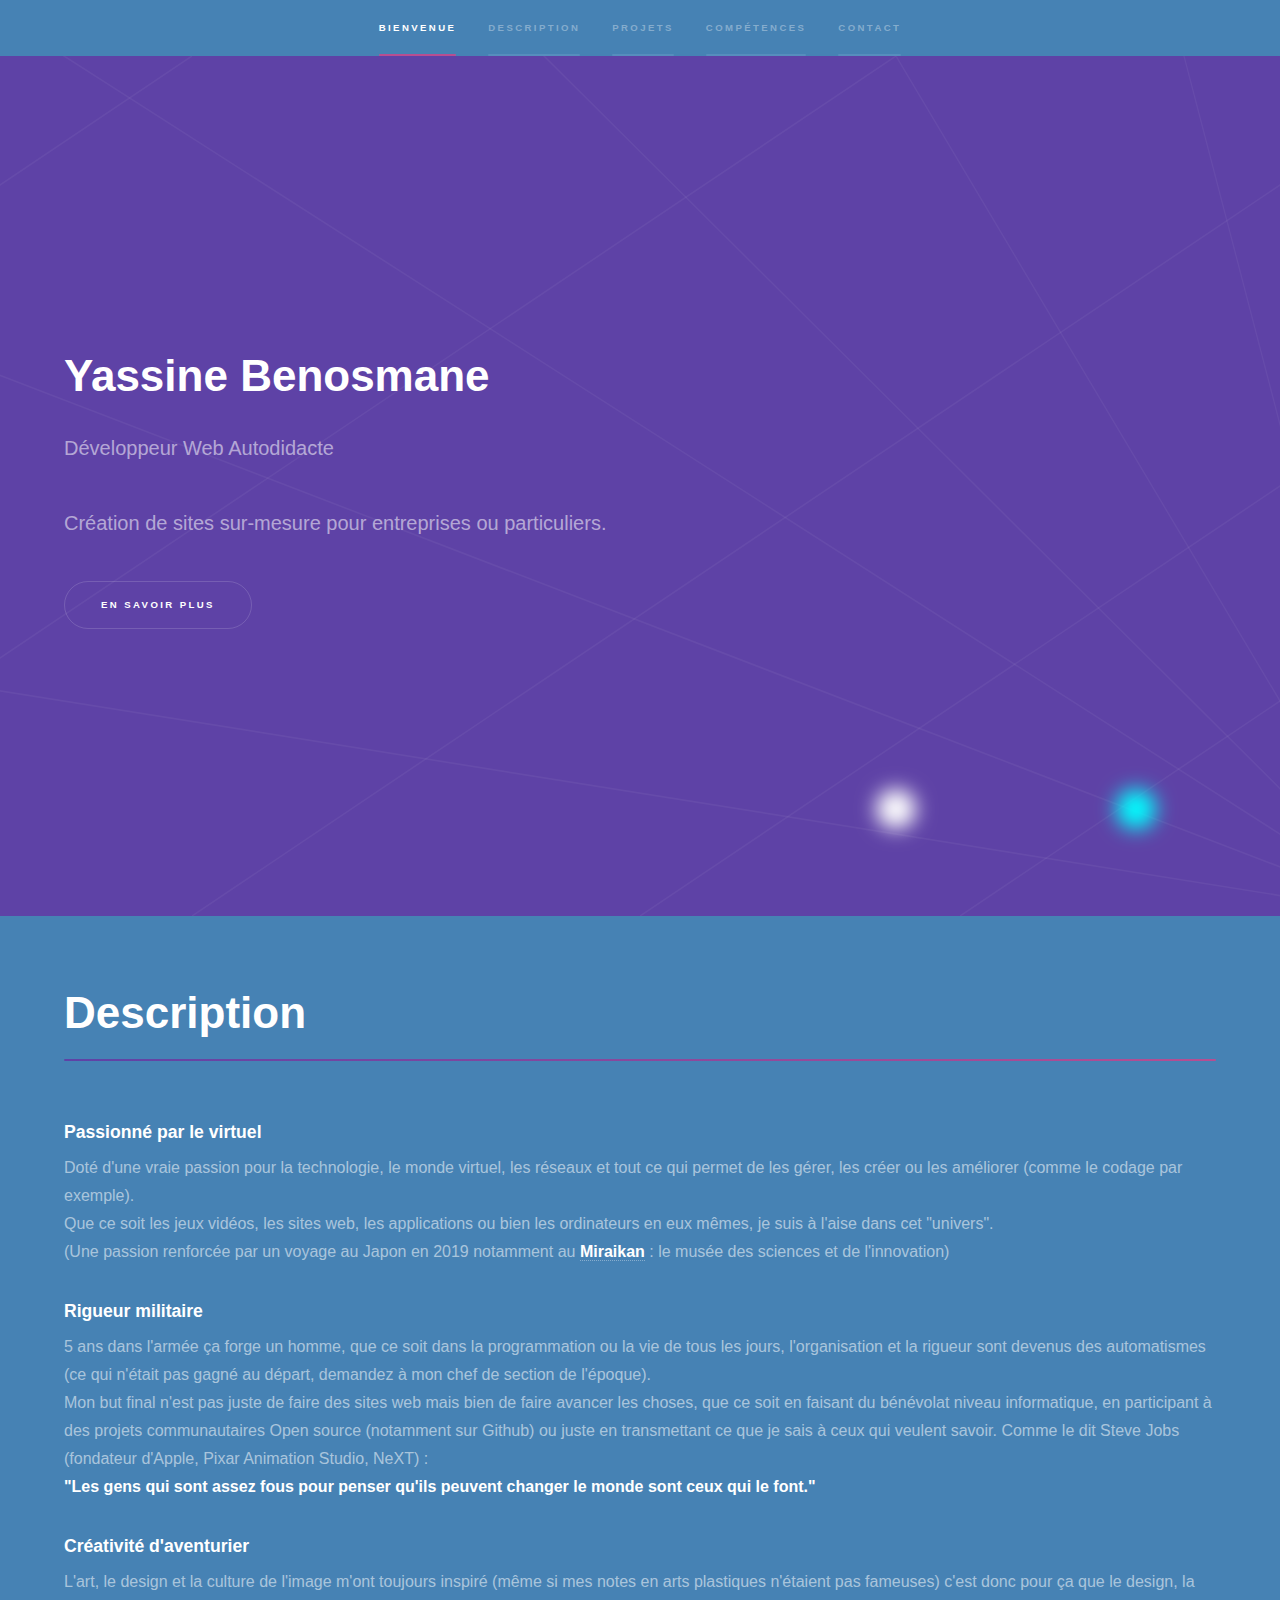
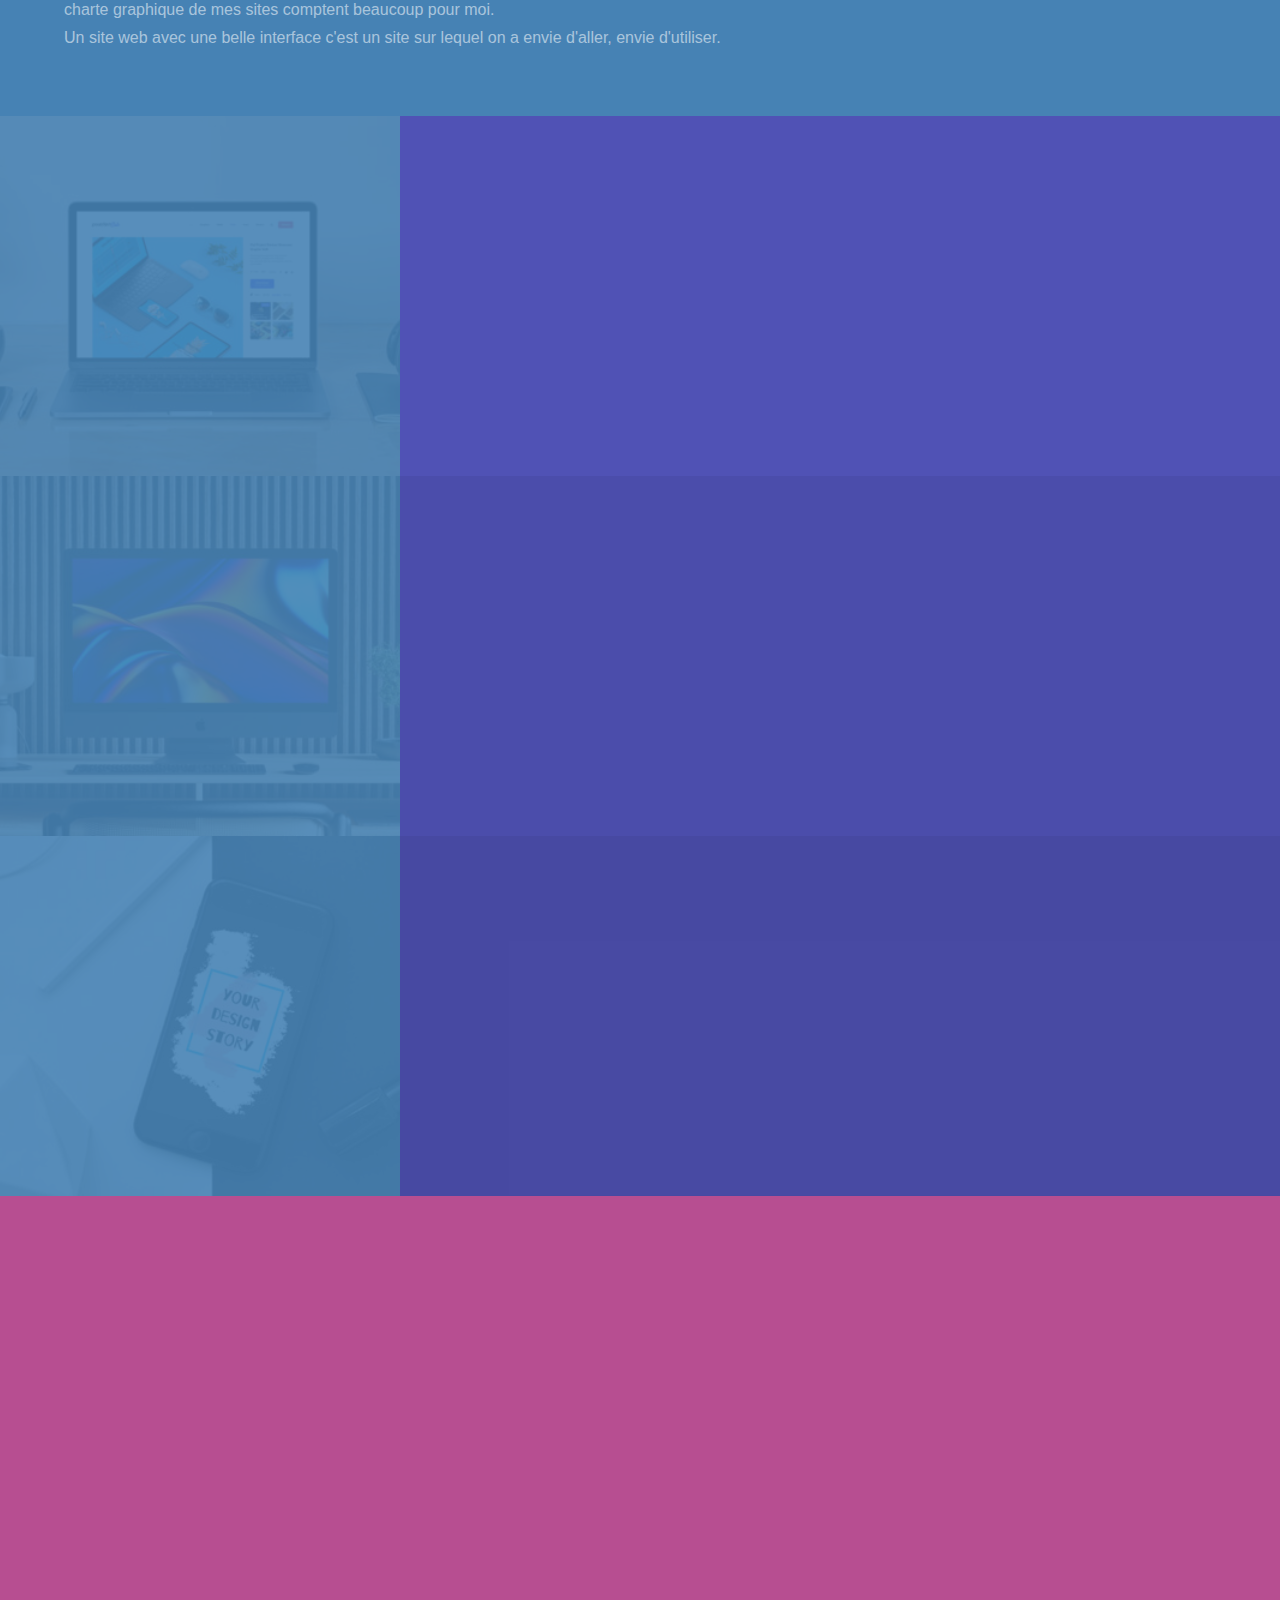
<file: index.html>
<!DOCTYPE HTML>

<html>
	<head>
		<title>Yassine Benosmane</title>
		<meta charset="utf-8" />
		<meta name="viewport" content="width=device-width, initial-scale=1, user-scalable=no" />
		<link rel="stylesheet" href="assets/css/main.css" />
		<noscript><link rel="stylesheet" href="assets/css/noscript.css" /></noscript>
	</head>
	<body class="is-preload">

		<!-- Sidebar -->
			<section id="sidebar">
				<div class="inner">
					<nav>
						<ul>
							<li><a href="#intro">Bienvenue</a></li>
							<li><a href="#one">Description</a></li>
							<li><a href="#two">Projets</a></li>
							<li><a href="#three">Compétences</a></li>
							<li><a href="#four">Contact</a></li>
						</ul>
					</nav>
				</div>
			</section>

		<!-- Wrapper -->
			<div id="wrapper">

				<!-- Intro -->
					<section id="intro" class="wrapper style1 fullscreen fade-up">
						<div class="inner">
								<!---- BLOB -->
							<div class="container">
								<div class="row text-center">
								<div class = "centered">
								<div class = "blob-1"></div>
								<div class = "blob-2"></div>
							</div>
								</div>
							</div>

							<h1>Yassine Benosmane</h1>
							<p>Développeur Web Autodidacte</p>
							<p>Création de sites sur-mesure pour entreprises ou particuliers.</p>
							<ul class="actions">
								<li><a href="#one" class="button scrolly">En savoir plus</a></li>
							</ul>
						</div>
					</section>

					<!-- One-->
					<section id="one" class="wrapper style5">
						<div class="inner">
							<h1 class="major">Description</h1>

							<h3>Passionné par le virtuel</h3>
							<p>Doté d'une vraie passion pour la technologie, le monde virtuel, les réseaux et tout ce qui permet de les gérer, les créer ou les améliorer (comme le codage par exemple).</br>
								Que ce soit les jeux vidéos, les sites web, les applications ou bien les ordinateurs en eux mêmes, je suis à l'aise dans cet "univers".</br>
								 (Une passion renforcée par un voyage au Japon en 2019 notamment au <strong><a href="https://www.miraikan.jst.go.jp/en/">Miraikan</a></strong> : le musée des sciences et de l'innovation)</p>
								<h3>Rigueur militaire</h3>
								<p> 5 ans dans l'armée ça forge un homme, que ce soit dans la programmation ou la vie de tous les jours, l'organisation et la rigueur sont devenus des automatismes 
									(ce qui n'était pas gagné au départ, demandez à mon chef de section de l'époque).</br>
									Mon but final n'est pas juste de faire des sites web mais bien de faire avancer les choses, que ce soit en faisant du bénévolat niveau informatique,
									en participant à des projets communautaires Open source (notamment sur Github) ou juste en transmettant ce que je sais à ceux qui veulent savoir. Comme le dit Steve Jobs (fondateur d'Apple, Pixar Animation Studio, NeXT) :<br/>
										<strong>"Les gens qui sont assez fous pour penser qu'ils peuvent changer le monde sont ceux qui le font."</strong></p>

									<h3>Créativité d'aventurier</h3>
							<p>L'art, le design et la culture de l'image m'ont toujours inspiré (même si mes notes en arts plastiques n'étaient pas fameuses)
								c'est donc pour ça que le design, la charte graphique de mes sites comptent beaucoup pour moi. </br>
								Un site web avec une belle interface c'est un site sur lequel on a envie d'aller, envie d'utiliser.
							
						</div>
					</section>


				<!-- Two -->
					<section id="two" class="wrapper style2 spotlights">
						<section>
							<a href="projets.html" target="_blank" class="image"><img src="images/test.jpg" alt="" data-position="center center" /></a>
							<div class="content">
								<div class="inner">
									<h2> Sites Web</h2>
									<p>Sites et projets web finis et hebergés en ligne (Github Pages/OVHcloud).</p>
									<ul class="actions">
										<li><a href="projets.html" target="_blank" class="button">Cliquez ici</a></li>
									</ul>
								</div>
							</div>
						</section>
						<section>
							<a href="projets.html" class="image"><img src="images/test3.jpg" alt="" data-position="top center" /></a>
							<div class="content">
								<div class="inner">
									<h2> Applications web</h2>
									<p>Sites web avec interactions dynamiques en JavaScript vanilla.</p>
									<ul class="actions">
										<li><a href="projets.html" class="button">Ou cliquez là</a></li>
									</ul>
								</div>
							</div>
						</section>
						<section>
							<a href="projets.html" class="image"><img src="images/test2.jpg" alt="" data-position="25% 25%" /></a>
							<div class="content">
								<div class="inner">
									<h2> Projets en cours</h2>
									<p>Projets et composants en cours de codage...</p>
									<ul class="actions">
										<li><a href="generic.html" class="button">Ou alors ici</a></li>
									</ul>
								</div>
							</div>
						</section>
					</section>

				<!-- Three -->
					<section id="three" class="wrapper style3 fade-up">
						<div class="inner">
							<h2>Compétences</h2>
							<p>Spécialisé dans le Front-end et l'interface utilisateur je m'occupe aussi un peu du back, de l'hebergement et de la mise en ligne de mes sites.</p>
							<div class="features">
								<section>
									<span class="icon solid major fa-code"></span>
									<h3>Programmation</h3>
									<p>Les technologies utilisées pour traduire les maquettes seront les dernières versions des langages web (ECMA6, JS, HTML5, CSS3) et disponibles sur tous les navigateurs web.</p>
								</section>
								<section>
									<span class="icon solid major fa-lock"></span>
									<h3>Sécurité HTTPS</h3>
									<p>Vos sites seront sécurisés en suivant les recommandations de l'ANSSI avec le protocole TLS, l'accès à votre serveur sera uniquement en HTTPS et vos bases de données seront privées.</p>
								</section>
								<section>
									<span class="icon solid major fa-cog"></span>
									<h3>Optimisation des temps de chargement</h3>
									<p>Analyse du trafic et des temps de chargement avec Gtmetrix. Installation de plugin de cache, réduction du poids des images au minimum, nettoyage automatique de la base de données...</p>
								</section>
								<section>
									<span class="icon solid major fa-desktop"></span>
									<h3>Ergonomie</h3>
									<p>Les sites webs sont "reponsive" c'est à dire avec une navigation compatible sur tous les supports (PC, Tablette, Smartphone) pour une audience maximale.</p>
								</section>
								<section>
									<span class="icon solid major fa-link"></span>
									<h3>Hebergement et mise en ligne</h3>
									<p>Réservation de votre nom de domaine et de l'hebergement en même temps en passant par un registrar spécialisé (OVHcloud, 1&1...) et mise en place de Google Analytics pour en suivre les statistiques détaillées.</p>
								</section>
								<section>
									<span class="icon major fa-gem"></span>
									<h3>Réferencement optimisé (SEO)</h3>
									<p>Mise en place de liens entrants sur des sites à fort trafic ou très bien référencés sur les mots-clés ciblés, création de de compte Google My Business et déclaration du site sur Google Search Engine.</p>
								</section>
							</div>
							<!-- <ul class="actions">
								<li><a href="generic.html" class="button">Learn more</a></li>
							</ul> -->
						</div>
					</section>

				<!-- Three -->
					<section id="four" class="wrapper style1 fade-up">
						<div class="inner">
							<h2>Restons en contact</h2>
							<p>Pour toute idée de projet ou question n'hésitez pas à m'envoyer un mail ou me contacter directement sur LinkedIn !</p>
							<div class="split style1">
								<section>
									<form method="post" action="mail.php">
										<div class="fields">
											<div class="field half">
												<label for="name">Nom</label>
												<input type="text" name="name" id="name" />
											</div>
											<div class="field half">
												<label for="email">Email</label>
												<input type="text" name="email" id="email" />
											</div>
											<div class="field">
												<label for="message">Message</label>
												<textarea name="message" id="message" rows="5"></textarea>
											</div>
										</div>
										<ul class="actions">
											<li><a href="" class="button submit">Envoyer</a></li>
										</ul>
									</form>
								</section>
								<section>
									<ul class="contact">
										<li>
											<h3>Adresse</h3>
											<span>16 allée de la vanoise<br />
											94400, Vitry-sur-seine<br />
											FR</span>
										</li>
										<li>
											<h3>Email</h3>
											<a href="#">contact@yassine-benosmane.fr</a>
										</li>
										<li>
											<h3>Telephone</h3>
											<span>07 83 25 41 61</span>
										</li>
										<li>
											<h3>Social</h3>
											<ul class="icons">
												<li><a href="https://twitter.com/Y_Benosmane" target="_blank" class="icon brands fa-twitter"><span class="label">Twitter</span></a></li>
												<li><a href="https://fr-fr.facebook.com/leplubau" target="_blank" class="icon brands fa-facebook-f"><span class="label">Facebook</span></a></li>
												<li><a href="https://github.com/Fizioh" target="_blank" class="icon brands fa-github"><span class="label">GitHub</span></a></li>
												<li><a href="https://www.instagram.com/enikichi" target="_blank" class="icon brands fa-instagram"><span class="label">Instagram</span></a></li>
												<li><a href="https://www.linkedin.com/in/benosmaneyassine" target="_blank" class="icon brands fa-linkedin-in"><span class="label">LinkedIn</span></a></li>
											</ul>
										</li>
									</ul>
								</section>
							</div>
						</div>
					</section>

			</div>

		<!-- Footer -->
			<footer id="footer" class="wrapper style1-alt">
				<div class="inner">
					<ul class="menu">
						<li>&copy; YB - Développeur web</li><li>2020</li>
					</ul>
				</div>
			</footer>

		<!-- Scripts -->
			<script src="assets/js/jquery.min.js"></script>
			<script src="assets/js/jquery.scrollex.min.js"></script>
			<script src="assets/js/jquery.scrolly.min.js"></script>
			<script src="assets/js/browser.min.js"></script>
			<script src="assets/js/breakpoints.min.js"></script>
			<script src="assets/js/util.js"></script>
			<script src="assets/js/main.js"></script>

	</body>
</html>
</file>
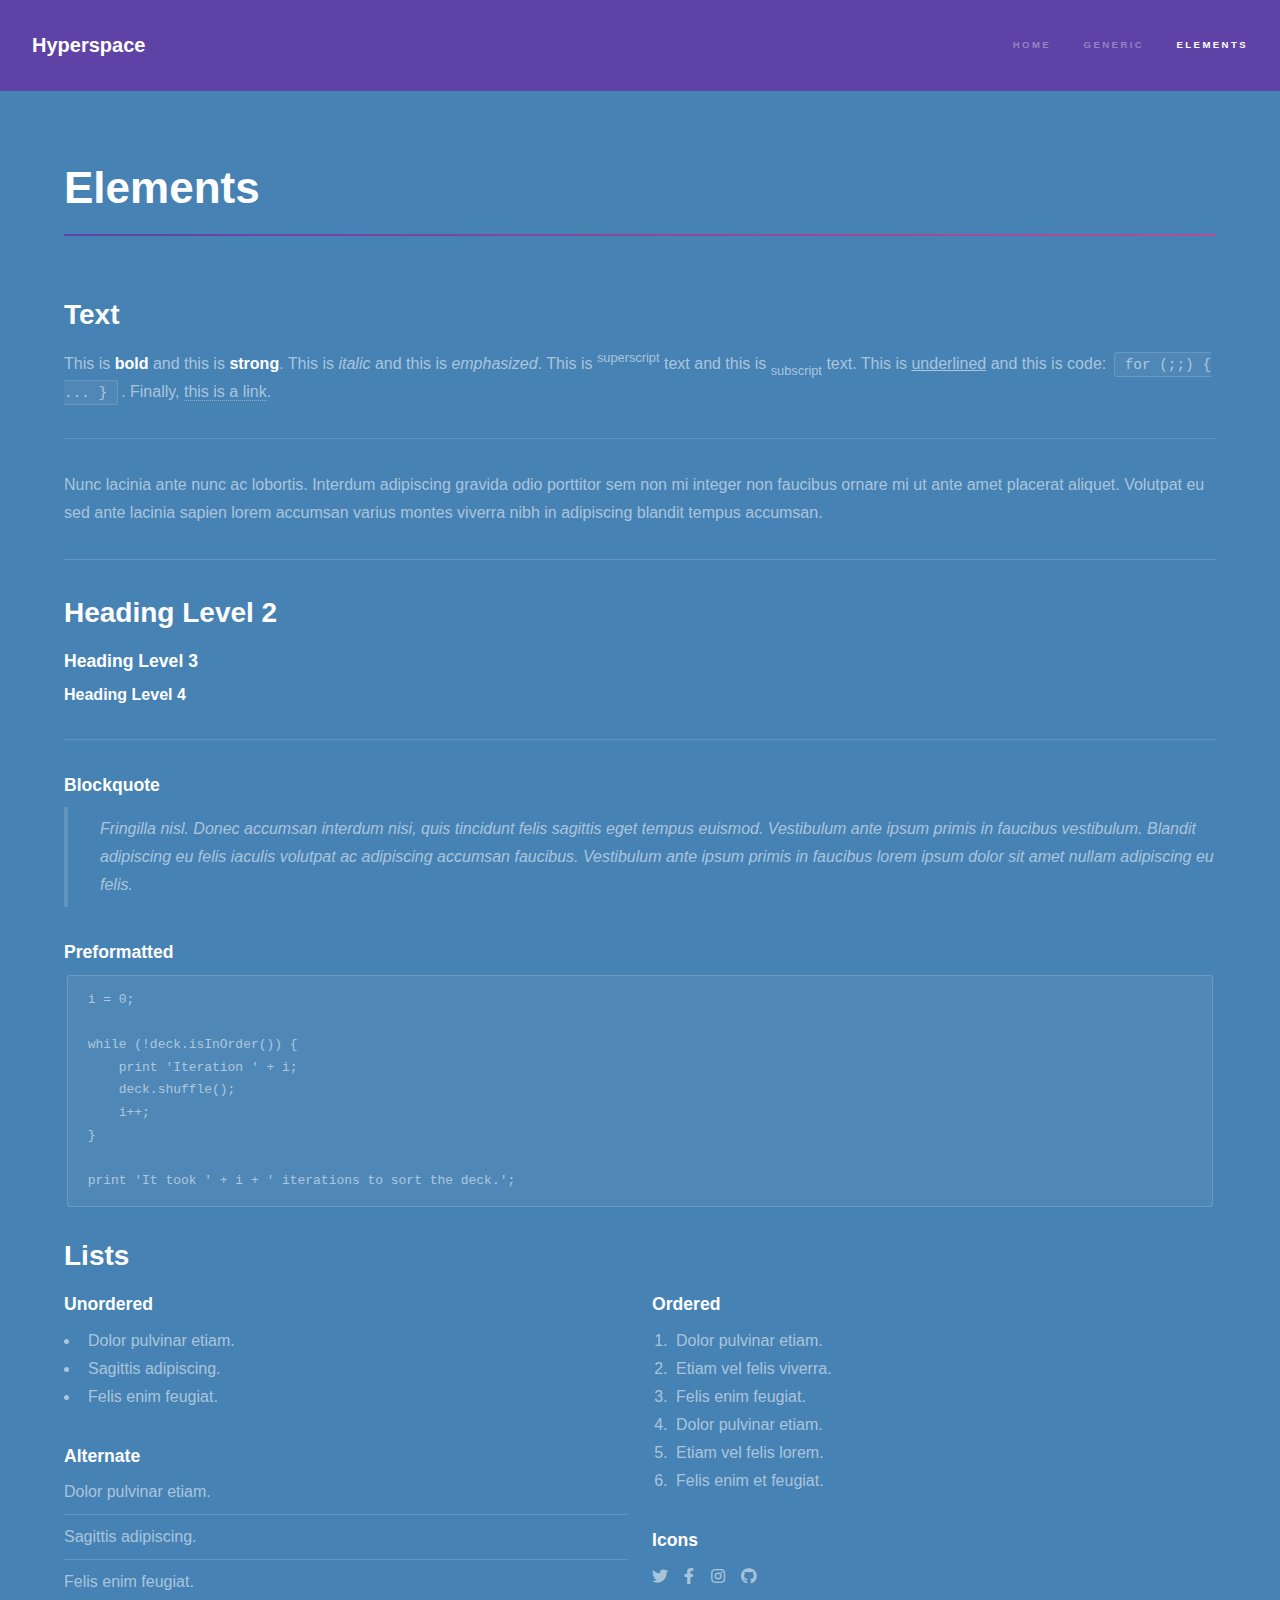
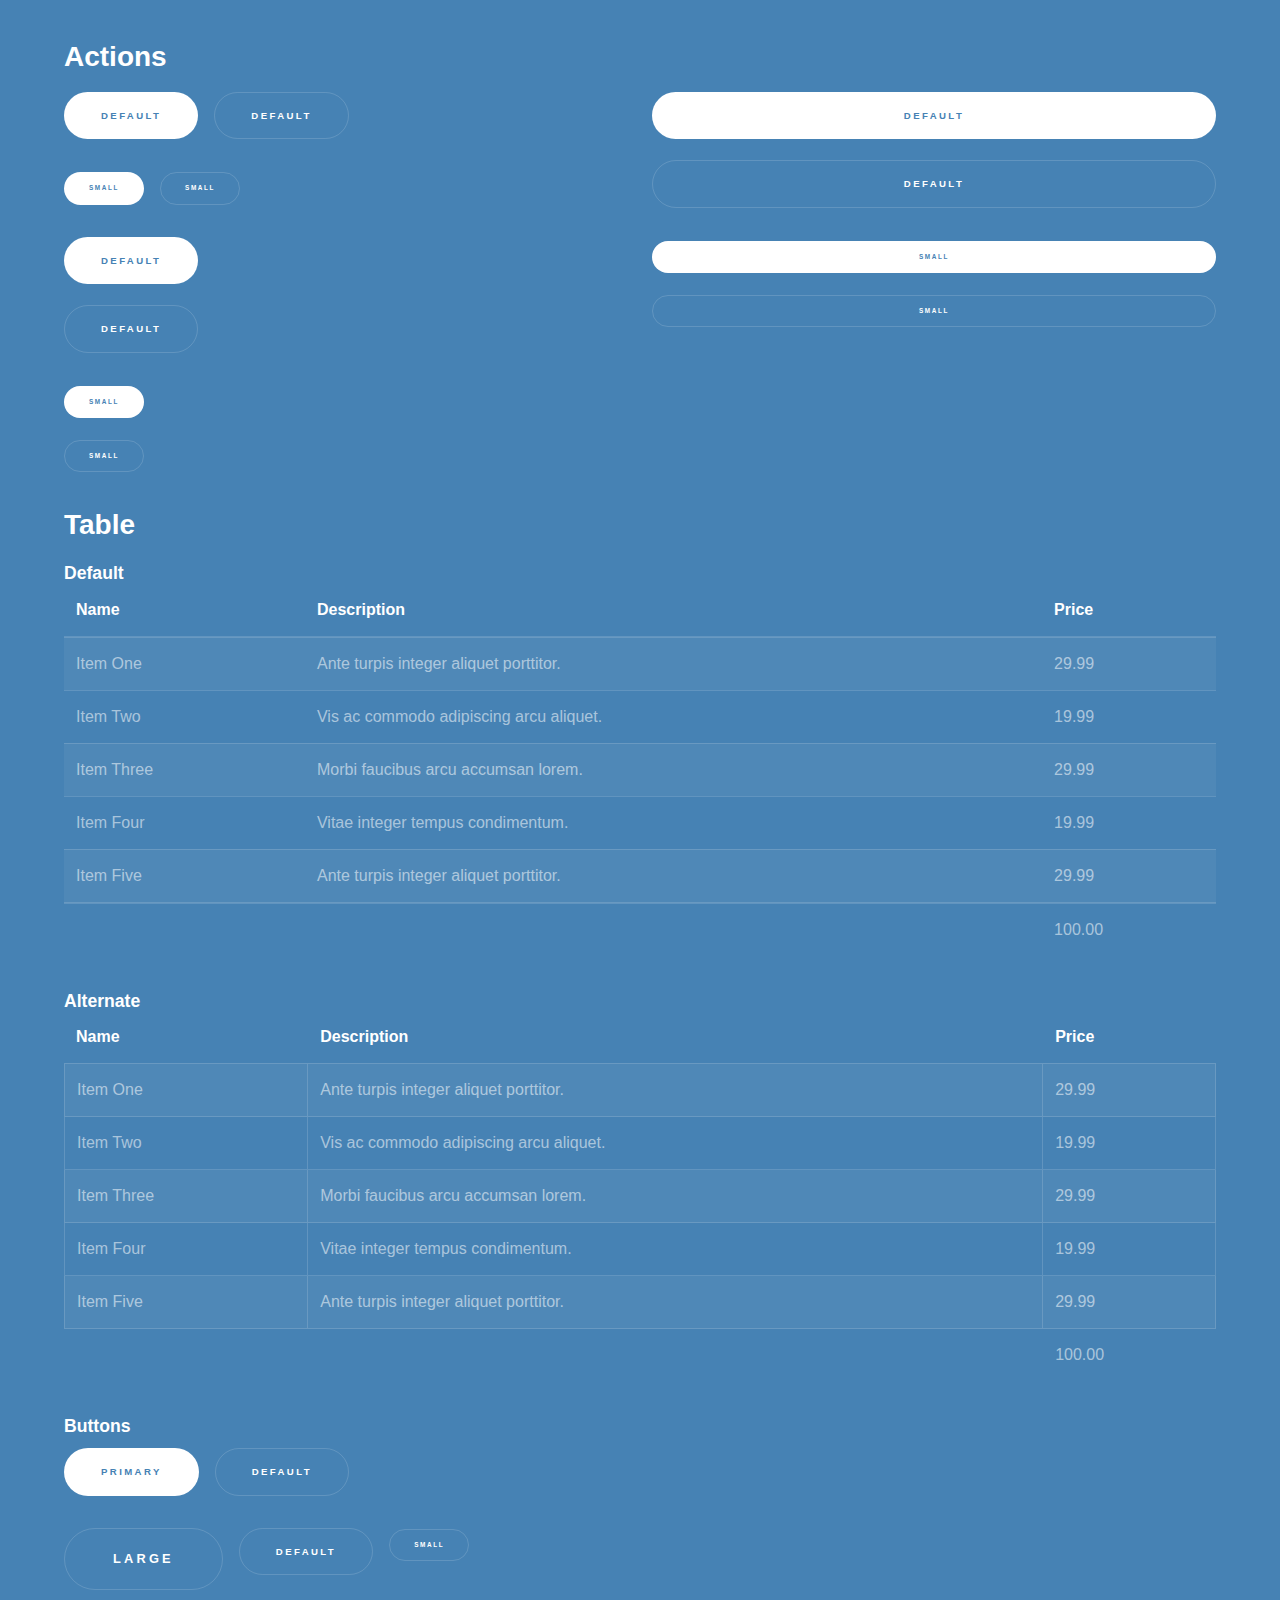
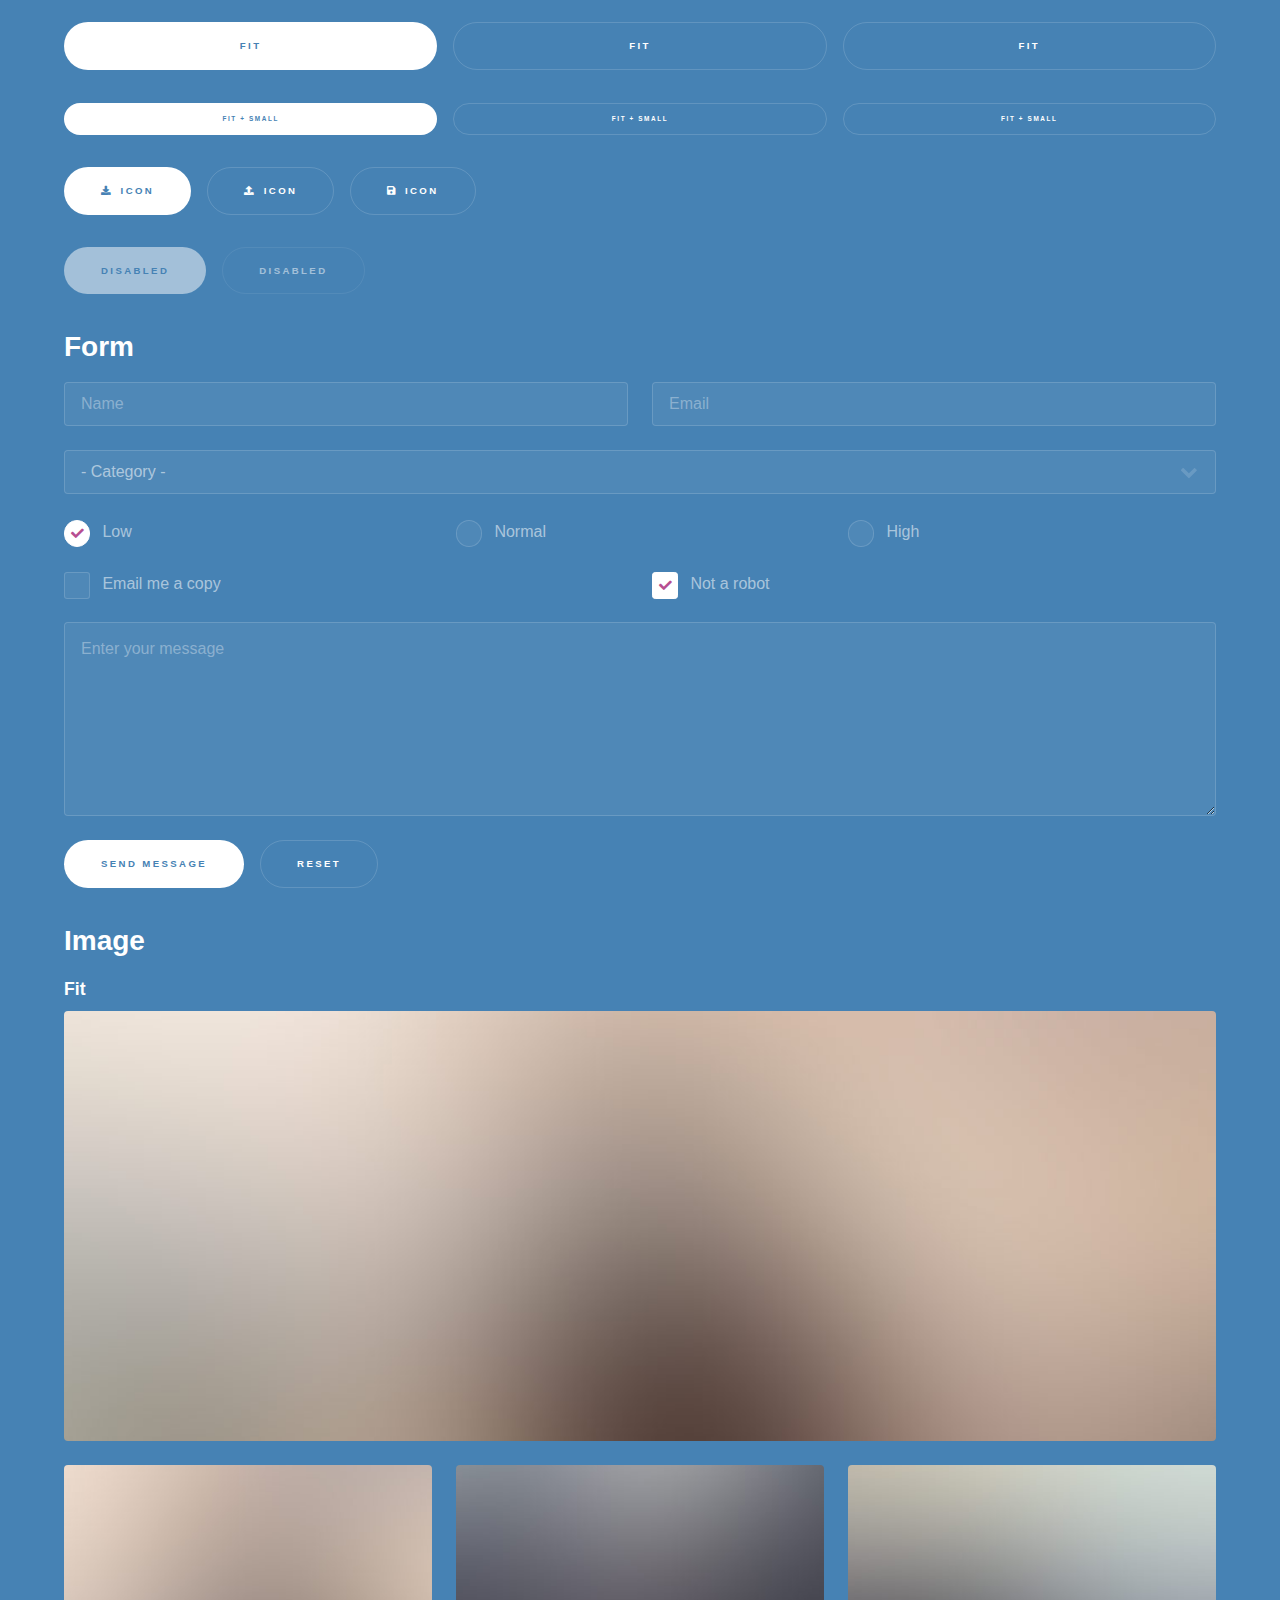
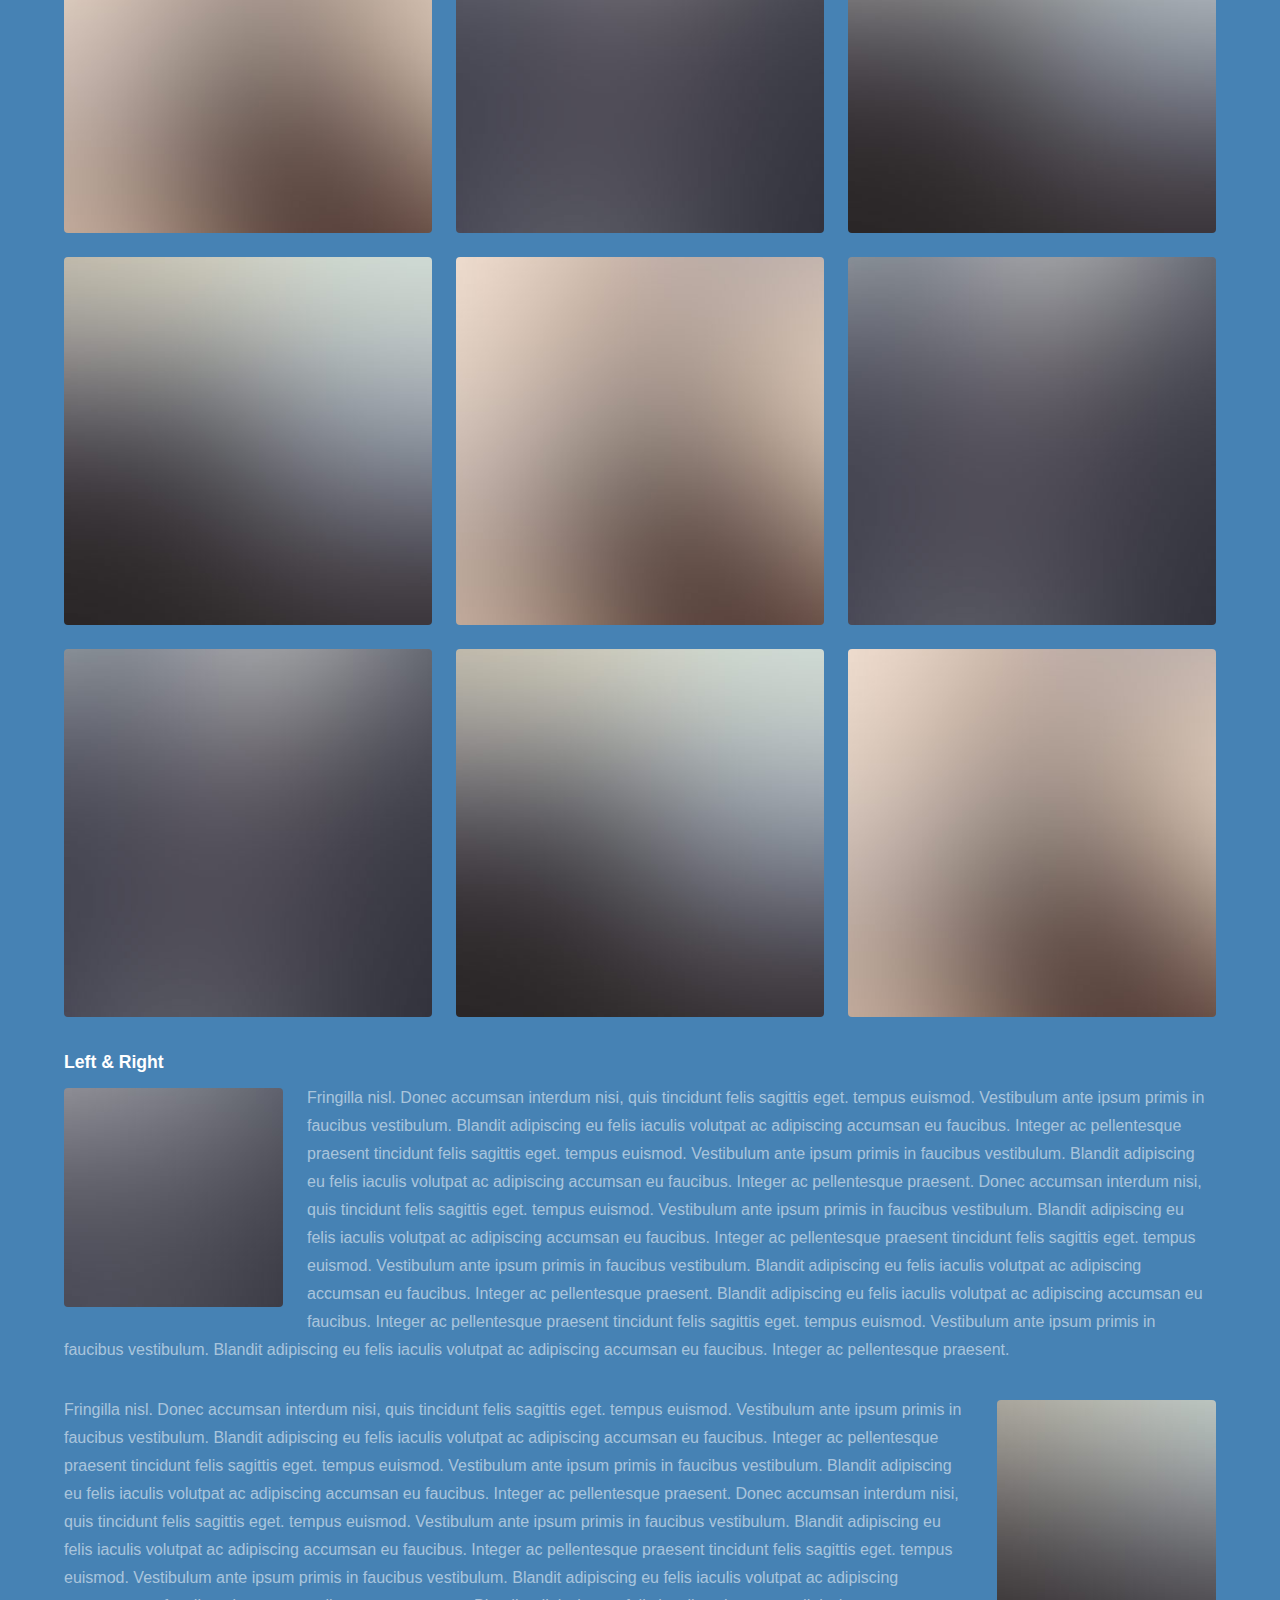
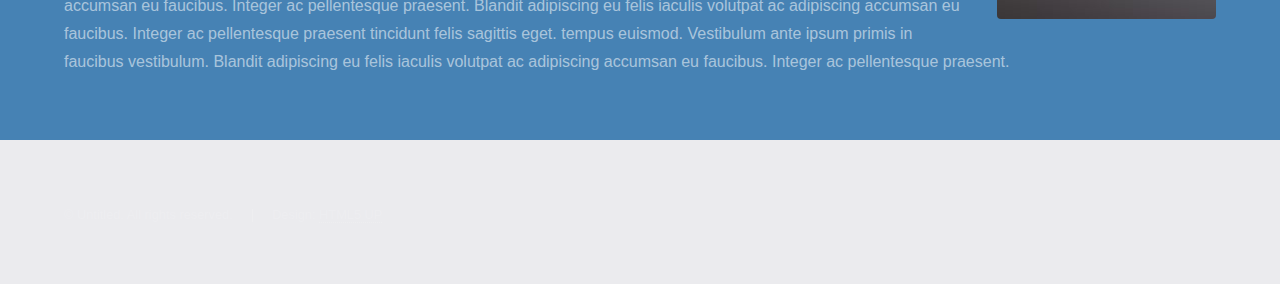
<file: elements.html>
<!DOCTYPE HTML>
<!--
	Hyperspace by HTML5 UP
	html5up.net | @ajlkn
	Free for personal and commercial use under the CCA 3.0 license (html5up.net/license)
-->
<html>
	<head>
		<title>Elements - Hyperspace by HTML5 UP</title>
		<meta charset="utf-8" />
		<meta name="viewport" content="width=device-width, initial-scale=1, user-scalable=no" />
		<link rel="stylesheet" href="assets/css/main.css" />
		<noscript><link rel="stylesheet" href="assets/css/noscript.css" /></noscript>
	</head>
	<body class="is-preload">

		<!-- Header -->
			<header id="header">
				<a href="index.html" class="title">Hyperspace</a>
				<nav>
					<ul>
						<li><a href="index.html">Home</a></li>
						<li><a href="generic.html">Generic</a></li>
						<li><a href="elements.html"  class="active">Elements</a></li>
					</ul>
				</nav>
			</header>

		<!-- Wrapper -->
			<div id="wrapper">

				<!-- Main -->
					<section id="main" class="wrapper">
						<div class="inner">
							<h1 class="major">Elements</h1>

							<!-- Text -->
								<section>
									<h2>Text</h2>
									<p>This is <b>bold</b> and this is <strong>strong</strong>. This is <i>italic</i> and this is <em>emphasized</em>.
									This is <sup>superscript</sup> text and this is <sub>subscript</sub> text.
									This is <u>underlined</u> and this is code: <code>for (;;) { ... }</code>. Finally, <a href="#">this is a link</a>.</p>
									<hr />
									<p>Nunc lacinia ante nunc ac lobortis. Interdum adipiscing gravida odio porttitor sem non mi integer non faucibus ornare mi ut ante amet placerat aliquet. Volutpat eu sed ante lacinia sapien lorem accumsan varius montes viverra nibh in adipiscing blandit tempus accumsan.</p>
									<hr />
									<h2>Heading Level 2</h2>
									<h3>Heading Level 3</h3>
									<h4>Heading Level 4</h4>
									<hr />
									<h3>Blockquote</h3>
									<blockquote>Fringilla nisl. Donec accumsan interdum nisi, quis tincidunt felis sagittis eget tempus euismod. Vestibulum ante ipsum primis in faucibus vestibulum. Blandit adipiscing eu felis iaculis volutpat ac adipiscing accumsan faucibus. Vestibulum ante ipsum primis in faucibus lorem ipsum dolor sit amet nullam adipiscing eu felis.</blockquote>
									<h3>Preformatted</h3>
									<pre><code>i = 0;

while (!deck.isInOrder()) {
    print 'Iteration ' + i;
    deck.shuffle();
    i++;
}

print 'It took ' + i + ' iterations to sort the deck.';</code></pre>
								</section>

							<!-- Lists -->
								<section>
									<h2>Lists</h2>
									<div class="row">
										<div class="col-6 col-12-medium">
											<h3>Unordered</h3>
											<ul>
												<li>Dolor pulvinar etiam.</li>
												<li>Sagittis adipiscing.</li>
												<li>Felis enim feugiat.</li>
											</ul>
											<h3>Alternate</h3>
											<ul class="alt">
												<li>Dolor pulvinar etiam.</li>
												<li>Sagittis adipiscing.</li>
												<li>Felis enim feugiat.</li>
											</ul>
										</div>
										<div class="col-6 col-12-medium">
											<h3>Ordered</h3>
											<ol>
												<li>Dolor pulvinar etiam.</li>
												<li>Etiam vel felis viverra.</li>
												<li>Felis enim feugiat.</li>
												<li>Dolor pulvinar etiam.</li>
												<li>Etiam vel felis lorem.</li>
												<li>Felis enim et feugiat.</li>
											</ol>
											<h3>Icons</h3>
											<ul class="icons">
												<li><a href="#" class="icon brands fa-twitter"><span class="label">Twitter</span></a></li>
												<li><a href="#" class="icon brands fa-facebook-f"><span class="label">Facebook</span></a></li>
												<li><a href="#" class="icon brands fa-instagram"><span class="label">Instagram</span></a></li>
												<li><a href="#" class="icon brands fa-github"><span class="label">Github</span></a></li>
											</ul>
										</div>
									</div>
									<h2>Actions</h2>
									<div class="row">
										<div class="col-6 col-12-medium">
											<ul class="actions">
												<li><a href="#" class="button primary">Default</a></li>
												<li><a href="#" class="button">Default</a></li>
											</ul>
											<ul class="actions small">
												<li><a href="#" class="button primary small">Small</a></li>
												<li><a href="#" class="button small">Small</a></li>
											</ul>
											<ul class="actions stacked">
												<li><a href="#" class="button primary">Default</a></li>
												<li><a href="#" class="button">Default</a></li>
											</ul>
											<ul class="actions stacked">
												<li><a href="#" class="button primary small">Small</a></li>
												<li><a href="#" class="button small">Small</a></li>
											</ul>
										</div>
										<div class="col-6 col-12-medium">
											<ul class="actions stacked">
												<li><a href="#" class="button primary fit">Default</a></li>
												<li><a href="#" class="button fit">Default</a></li>
											</ul>
											<ul class="actions stacked">
												<li><a href="#" class="button primary small fit">Small</a></li>
												<li><a href="#" class="button small fit">Small</a></li>
											</ul>
										</div>
									</div>
								</section>

							<!-- Table -->
								<section>
									<h2>Table</h2>
									<h3>Default</h3>
									<div class="table-wrapper">
										<table>
											<thead>
												<tr>
													<th>Name</th>
													<th>Description</th>
													<th>Price</th>
												</tr>
											</thead>
											<tbody>
												<tr>
													<td>Item One</td>
													<td>Ante turpis integer aliquet porttitor.</td>
													<td>29.99</td>
												</tr>
												<tr>
													<td>Item Two</td>
													<td>Vis ac commodo adipiscing arcu aliquet.</td>
													<td>19.99</td>
												</tr>
												<tr>
													<td>Item Three</td>
													<td> Morbi faucibus arcu accumsan lorem.</td>
													<td>29.99</td>
												</tr>
												<tr>
													<td>Item Four</td>
													<td>Vitae integer tempus condimentum.</td>
													<td>19.99</td>
												</tr>
												<tr>
													<td>Item Five</td>
													<td>Ante turpis integer aliquet porttitor.</td>
													<td>29.99</td>
												</tr>
											</tbody>
											<tfoot>
												<tr>
													<td colspan="2"></td>
													<td>100.00</td>
												</tr>
											</tfoot>
										</table>
									</div>

									<h3>Alternate</h3>
									<div class="table-wrapper">
										<table class="alt">
											<thead>
												<tr>
													<th>Name</th>
													<th>Description</th>
													<th>Price</th>
												</tr>
											</thead>
											<tbody>
												<tr>
													<td>Item One</td>
													<td>Ante turpis integer aliquet porttitor.</td>
													<td>29.99</td>
												</tr>
												<tr>
													<td>Item Two</td>
													<td>Vis ac commodo adipiscing arcu aliquet.</td>
													<td>19.99</td>
												</tr>
												<tr>
													<td>Item Three</td>
													<td> Morbi faucibus arcu accumsan lorem.</td>
													<td>29.99</td>
												</tr>
												<tr>
													<td>Item Four</td>
													<td>Vitae integer tempus condimentum.</td>
													<td>19.99</td>
												</tr>
												<tr>
													<td>Item Five</td>
													<td>Ante turpis integer aliquet porttitor.</td>
													<td>29.99</td>
												</tr>
											</tbody>
											<tfoot>
												<tr>
													<td colspan="2"></td>
													<td>100.00</td>
												</tr>
											</tfoot>
										</table>
									</div>
								</section>

							<!-- Buttons -->
								<section>
									<h3>Buttons</h3>
									<ul class="actions">
										<li><a href="#" class="button primary">Primary</a></li>
										<li><a href="#" class="button">Default</a></li>
									</ul>
									<ul class="actions">
										<li><a href="#" class="button large">Large</a></li>
										<li><a href="#" class="button">Default</a></li>
										<li><a href="#" class="button small">Small</a></li>
									</ul>
									<ul class="actions fit">
										<li><a href="#" class="button primary fit">Fit</a></li>
										<li><a href="#" class="button fit">Fit</a></li>
										<li><a href="#" class="button fit">Fit</a></li>
									</ul>
									<ul class="actions fit small">
										<li><a href="#" class="button primary fit small">Fit + Small</a></li>
										<li><a href="#" class="button fit small">Fit + Small</a></li>
										<li><a href="#" class="button fit small">Fit + Small</a></li>
									</ul>
									<ul class="actions">
										<li><a href="#" class="button primary icon solid fa-download">Icon</a></li>
										<li><a href="#" class="button icon solid fa-upload">Icon</a></li>
										<li><a href="#" class="button icon solid fa-save">Icon</a></li>
									</ul>
									<ul class="actions">
										<li><span class="button primary disabled">Disabled</span></li>
										<li><span class="button disabled">Disabled</span></li>
									</ul>
								</section>

							<!-- Form -->
								<section>
									<h2>Form</h2>
									<form method="post" action="#">
										<div class="row gtr-uniform">
											<div class="col-6 col-12-xsmall">
												<input type="text" name="demo-name" id="demo-name" value="" placeholder="Name" />
											</div>
											<div class="col-6 col-12-xsmall">
												<input type="email" name="demo-email" id="demo-email" value="" placeholder="Email" />
											</div>
											<div class="col-12">
												<select name="demo-category" id="demo-category">
													<option value="">- Category -</option>
													<option value="1">Manufacturing</option>
													<option value="1">Shipping</option>
													<option value="1">Administration</option>
													<option value="1">Human Resources</option>
												</select>
											</div>
											<div class="col-4 col-12-small">
												<input type="radio" id="demo-priority-low" name="demo-priority" checked>
												<label for="demo-priority-low">Low</label>
											</div>
											<div class="col-4 col-12-small">
												<input type="radio" id="demo-priority-normal" name="demo-priority">
												<label for="demo-priority-normal">Normal</label>
											</div>
											<div class="col-4 col-12-small">
												<input type="radio" id="demo-priority-high" name="demo-priority">
												<label for="demo-priority-high">High</label>
											</div>
											<div class="col-6 col-12-small">
												<input type="checkbox" id="demo-copy" name="demo-copy">
												<label for="demo-copy">Email me a copy</label>
											</div>
											<div class="col-6 col-12-small">
												<input type="checkbox" id="demo-human" name="demo-human" checked>
												<label for="demo-human">Not a robot</label>
											</div>
											<div class="col-12">
												<textarea name="demo-message" id="demo-message" placeholder="Enter your message" rows="6"></textarea>
											</div>
											<div class="col-12">
												<ul class="actions">
													<li><input type="submit" value="Send Message" class="primary" /></li>
													<li><input type="reset" value="Reset" /></li>
												</ul>
											</div>
										</div>
									</form>
								</section>

							<!-- Image -->
								<section>
									<h2>Image</h2>
									<h3>Fit</h3>
									<div class="box alt">
										<div class="row gtr-uniform">
											<div class="col-12"><span class="image fit"><img src="images/pic04.jpg" alt="" /></span></div>
											<div class="col-4"><span class="image fit"><img src="images/pic01.jpg" alt="" /></span></div>
											<div class="col-4"><span class="image fit"><img src="images/pic02.jpg" alt="" /></span></div>
											<div class="col-4"><span class="image fit"><img src="images/pic03.jpg" alt="" /></span></div>
											<div class="col-4"><span class="image fit"><img src="images/pic03.jpg" alt="" /></span></div>
											<div class="col-4"><span class="image fit"><img src="images/pic01.jpg" alt="" /></span></div>
											<div class="col-4"><span class="image fit"><img src="images/pic02.jpg" alt="" /></span></div>
											<div class="col-4"><span class="image fit"><img src="images/pic02.jpg" alt="" /></span></div>
											<div class="col-4"><span class="image fit"><img src="images/pic03.jpg" alt="" /></span></div>
											<div class="col-4"><span class="image fit"><img src="images/pic01.jpg" alt="" /></span></div>
										</div>
									</div>
									<h3>Left &amp; Right</h3>
									<p><span class="image left"><img src="images/pic05.jpg" alt="" /></span>Fringilla nisl. Donec accumsan interdum nisi, quis tincidunt felis sagittis eget. tempus euismod. Vestibulum ante ipsum primis in faucibus vestibulum. Blandit adipiscing eu felis iaculis volutpat ac adipiscing accumsan eu faucibus. Integer ac pellentesque praesent tincidunt felis sagittis eget. tempus euismod. Vestibulum ante ipsum primis in faucibus vestibulum. Blandit adipiscing eu felis iaculis volutpat ac adipiscing accumsan eu faucibus. Integer ac pellentesque praesent. Donec accumsan interdum nisi, quis tincidunt felis sagittis eget. tempus euismod. Vestibulum ante ipsum primis in faucibus vestibulum. Blandit adipiscing eu felis iaculis volutpat ac adipiscing accumsan eu faucibus. Integer ac pellentesque praesent tincidunt felis sagittis eget. tempus euismod. Vestibulum ante ipsum primis in faucibus vestibulum. Blandit adipiscing eu felis iaculis volutpat ac adipiscing accumsan eu faucibus. Integer ac pellentesque praesent. Blandit adipiscing eu felis iaculis volutpat ac adipiscing accumsan eu faucibus. Integer ac pellentesque praesent tincidunt felis sagittis eget. tempus euismod. Vestibulum ante ipsum primis in faucibus vestibulum. Blandit adipiscing eu felis iaculis volutpat ac adipiscing accumsan eu faucibus. Integer ac pellentesque praesent.</p>
									<p><span class="image right"><img src="images/pic06.jpg" alt="" /></span>Fringilla nisl. Donec accumsan interdum nisi, quis tincidunt felis sagittis eget. tempus euismod. Vestibulum ante ipsum primis in faucibus vestibulum. Blandit adipiscing eu felis iaculis volutpat ac adipiscing accumsan eu faucibus. Integer ac pellentesque praesent tincidunt felis sagittis eget. tempus euismod. Vestibulum ante ipsum primis in faucibus vestibulum. Blandit adipiscing eu felis iaculis volutpat ac adipiscing accumsan eu faucibus. Integer ac pellentesque praesent. Donec accumsan interdum nisi, quis tincidunt felis sagittis eget. tempus euismod. Vestibulum ante ipsum primis in faucibus vestibulum. Blandit adipiscing eu felis iaculis volutpat ac adipiscing accumsan eu faucibus. Integer ac pellentesque praesent tincidunt felis sagittis eget. tempus euismod. Vestibulum ante ipsum primis in faucibus vestibulum. Blandit adipiscing eu felis iaculis volutpat ac adipiscing accumsan eu faucibus. Integer ac pellentesque praesent. Blandit adipiscing eu felis iaculis volutpat ac adipiscing accumsan eu faucibus. Integer ac pellentesque praesent tincidunt felis sagittis eget. tempus euismod. Vestibulum ante ipsum primis in faucibus vestibulum. Blandit adipiscing eu felis iaculis volutpat ac adipiscing accumsan eu faucibus. Integer ac pellentesque praesent.</p>
								</section>

						</div>
					</section>

			</div>

		<!-- Footer -->
			<footer id="footer" class="wrapper alt">
				<div class="inner">
					<ul class="menu">
						<li>&copy; Untitled. All rights reserved.</li><li>Design: <a href="http://html5up.net">HTML5 UP</a></li>
					</ul>
				</div>
			</footer>

		<!-- Scripts -->
			<script src="assets/js/jquery.min.js"></script>
			<script src="assets/js/jquery.scrollex.min.js"></script>
			<script src="assets/js/jquery.scrolly.min.js"></script>
			<script src="assets/js/browser.min.js"></script>
			<script src="assets/js/breakpoints.min.js"></script>
			<script src="assets/js/util.js"></script>
			<script src="assets/js/main.js"></script>

	</body>
</html>
</file>
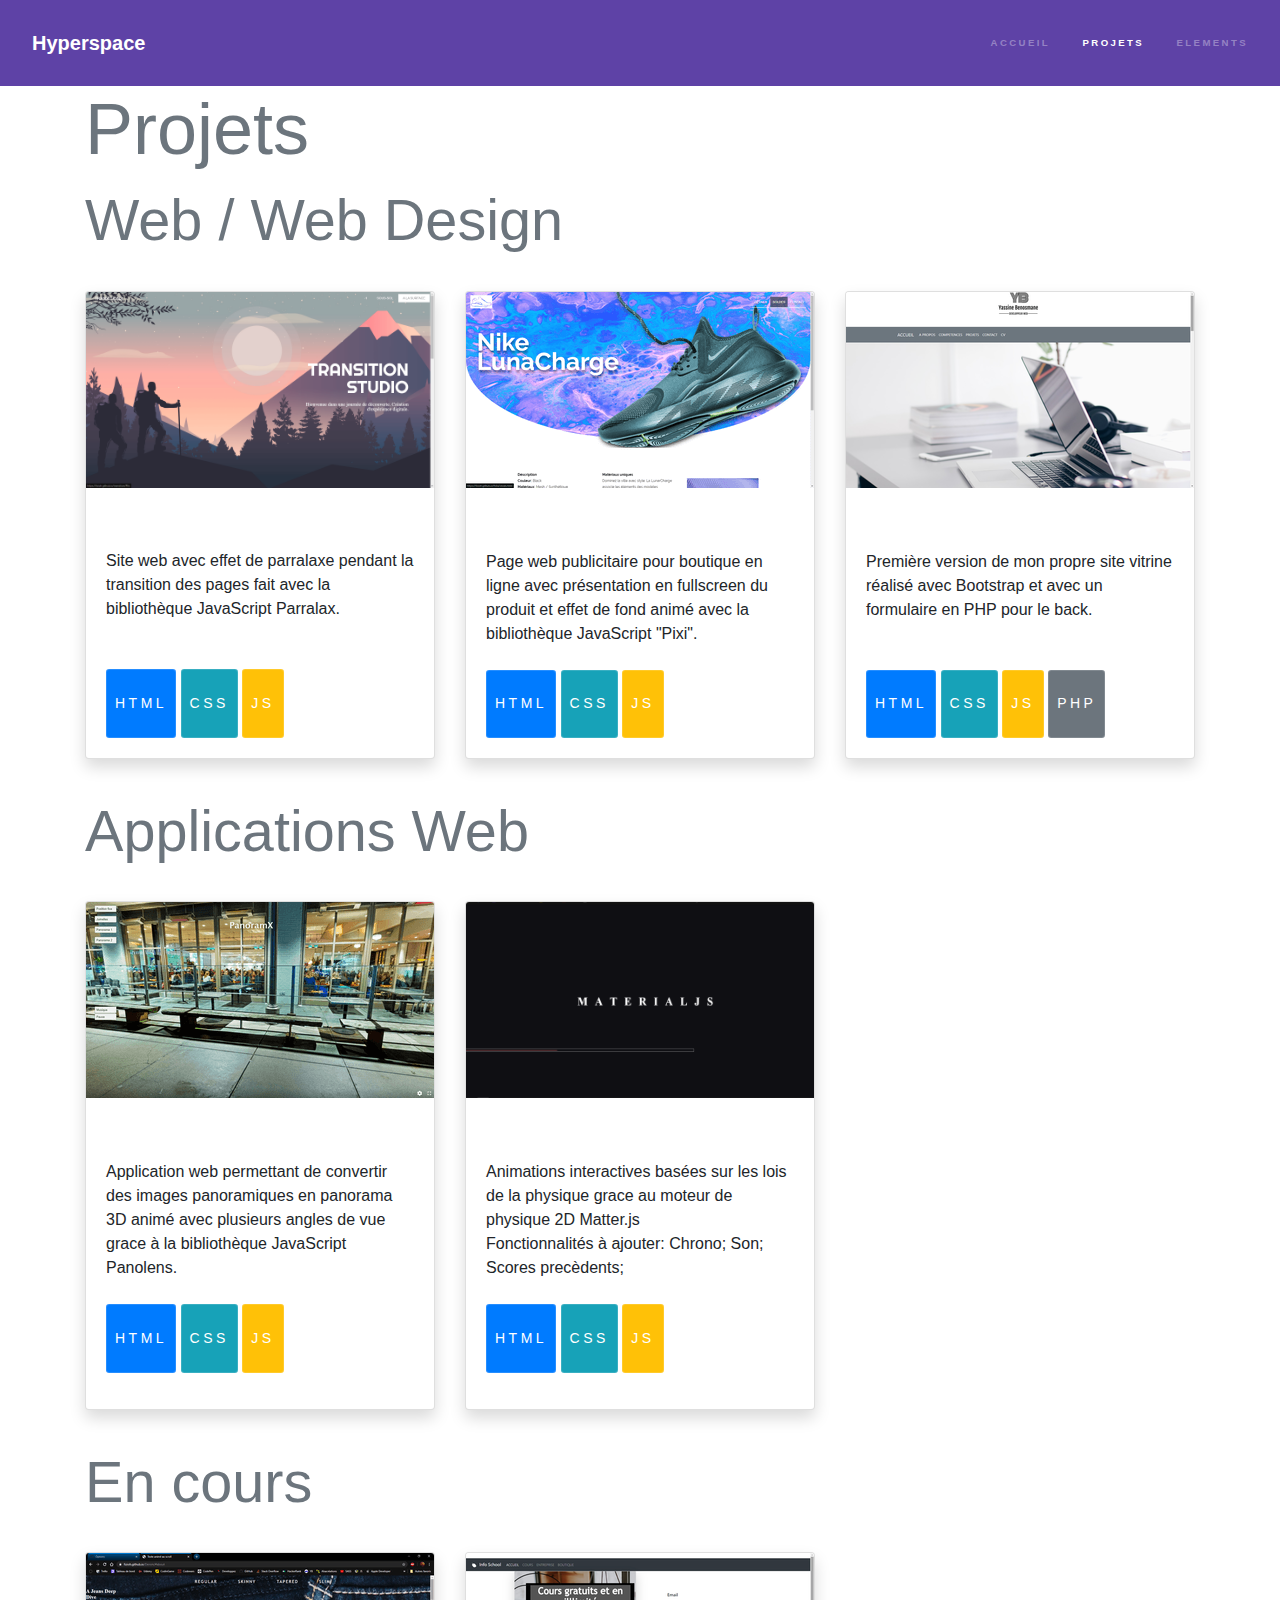
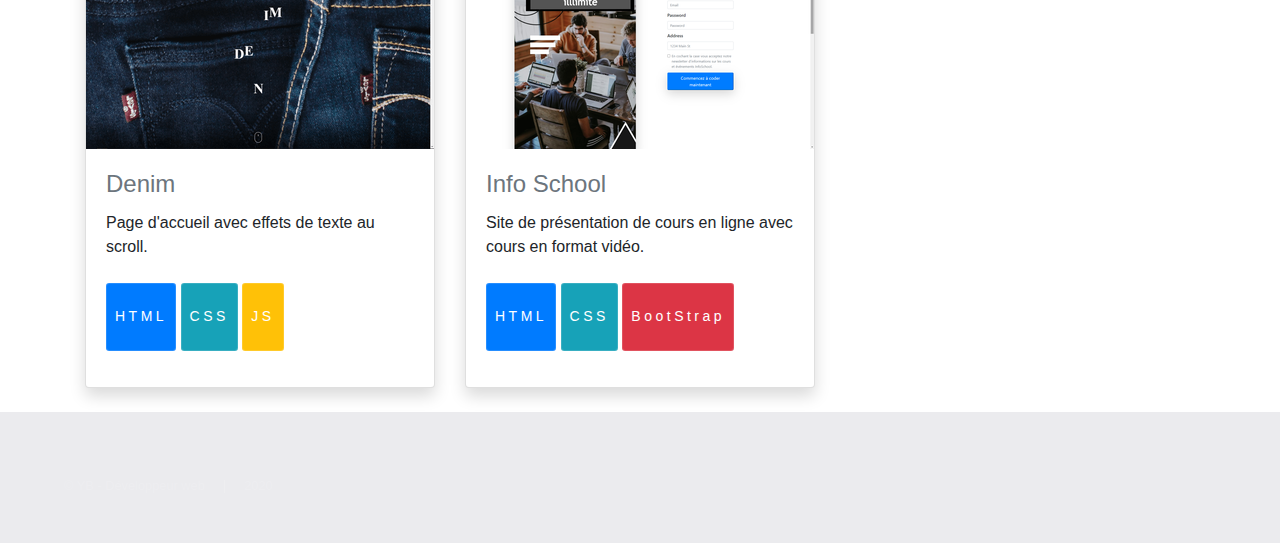
<file: generic.html>
<!DOCTYPE HTML>
<!--
	Hyperspace by HTML5 UP
	html5up.net | @ajlkn
	Free for personal and commercial use under the CCA 3.0 license (html5up.net/license)
-->
<html>
	<head>
		<title>Generic - Hyperspace by HTML5 UP</title>
		<meta charset="utf-8" />
		<meta name="viewport" content="width=device-width, initial-scale=1, user-scalable=no" />
		<link rel="stylesheet" href="assets/css/main.css" />
		<noscript><link rel="stylesheet" href="assets/css/noscript.css" /></noscript>
		<link rel="stylesheet" href="https://stackpath.bootstrapcdn.com/bootstrap/4.4.1/css/bootstrap.min.css" integrity="sha384-Vkoo8x4CGsO3+Hhxv8T/Q5PaXtkKtu6ug5TOeNV6gBiFeWPGFN9MuhOf23Q9Ifjh" crossorigin="anonymous">
	</head>
	<body class="is-preload">

		<!-- Header -->
			<header id="header">
				<a href="index.html" class="title">Hyperspace</a>
				<nav>
					<ul>
						<li><a href="index.html">Accueil</a></li>
						<li><a href="generic.html" class="active">Projets</a></li>
						<li><a href="elements.html">Elements</a></li>
					</ul>
				</nav>
			</header>

		<!-- Wrapper -->
			<div id="wrapper">

				<!-- Main -->
					<section id="main" class="wrapper">
						<div class="container">

							<!-- Page Heading -->
							<h1 class="display-3 text-secondary">Projets </br>
								<small>Web / Web Design</small>
							  </h1>
							</br>
							
							  <div  class="row row-projets">
								<div class="col-lg-4 col-sm-6 mb-4">
								  <div class="card h-100 shadow">
									<a href="https://fizioh.github.io/transition" target="_blank"><img class="card-img-top" src="images/transition.png" alt=""></a>
									<div class="card-body">
									  <h4 class="card-title">
										<a href="https://fizioh.github.io/transition" target="_blank"  class="tex">Transition Studio</a>
									  </h4>
									  <p class="card-text">Site web avec effet de parralaxe pendant la transition des pages fait avec la bibliothèque JavaScript Parralax.
									  </br></br></br> <button class="btn btn-primary btn-sm">HTML</button>   <button class="btn btn-info btn-sm">CSS</button>   <button class="btn btn-warning btn-sm">JS</button>
									  </p>
									</div>
								  </div>
								</div>
								<div class="col-lg-4 col-sm-6 mb-4">
								  <div class="card h-100 shadow">
									<a href="https://fizioh.github.io/Nike" target="_blank"><img class="card-img-top" src="images/nikemini.png" alt=""></a>
									<div class="card-body">
									  <h4 class="card-title">
										<a href="https://fizioh.github.io/Nike" target="_blank"  class="tex">Nike LunaCharge</a>
									  </h4>
									  <p class="card-text"Technos :>Page web publicitaire pour boutique en ligne avec présentation en fullscreen du produit et effet de fond animé avec la bibliothèque JavaScript "Pixi".
									  </br></br><button class="btn btn-primary btn-sm">HTML</button>   <button class="btn btn-info btn-sm">CSS</button>   <button class="btn btn-warning btn-sm">JS</button>
									  </p>
									</div>
								  </div>
								</div>
								
							  <div class="col-lg-4 col-sm-6 mb-4">
								<div class="card h-100 shadow">
								  <a href="https://www.yassine-benosmane.fr/" target="_blank"><img class="card-img-top" src="images/ybv1.png" alt=""></a>
								  <div class="card-body">
									<h4 class="card-title">
									  <a href="#"  class="tex">YB v1</a>
									</h4>
									<p class="card-text">Première version de mon propre site vitrine réalisé avec Bootstrap et avec un formulaire en PHP pour le back.

									</br></br></br> <button class="btn btn-primary btn-sm">HTML</button>   <button class="btn btn-info btn-sm">CSS</button>   <button class="btn btn-warning btn-sm">JS</button>  <button class="btn btn-secondary btn-sm">PHP</button>
									</p>
								  </div>
								</div>
							  </div>
							 
							</div>

							<div id="wrapper">

								<h1 class="display-3 text-secondary">
									<small>Applications Web</small>
								  </h1>
								</br>
								<div  class="row row-projets">
								<div class="col-lg-4 col-sm-6 mb-4">
									<div class="card h-100 shadow">
									  <a href="https://fizioh.github.io/panoramx" target="_blank"><img class="card-img-top" src="images/panomini.png" alt=""></a>
									  <div class="card-body">
										<h4 class="card-title">
										  <a href="https://fizioh.github.io/panoramx" target="_blank"  class="tex">PanoramX</a>
										</h4>
										<p class="card-text">Application web permettant de convertir des images panoramiques en panorama 3D animé avec plusieurs angles de vue grace à la bibliothèque JavaScript Panolens.
										</br></br><button class="btn btn-primary btn-sm">HTML</button>   <button class="btn btn-info btn-sm">CSS</button>   <button class="btn btn-warning btn-sm">JS</button>
										</p>
									  </div>
									</div>
								  </div>

								  <div class="col-lg-4 col-sm-6 mb-4">
									<div class="card h-100 shadow">
									  <a href="https://fizioh.github.io/Material/" target="_blank"><img class="card-img-top" src="material.png" alt=""></a>
									  <div class="card-body">
										<h4 class="card-title">
										  <a href="#" class="tex">Material</a></h4>
										<p class="card-text">Animations interactives basées sur les lois de la physique grace au moteur de physique 2D Matter.js </br>
											Fonctionnalités à ajouter: Chrono; Son; Scores precèdents;
	
										</br></br><button class="btn btn-primary btn-sm">HTML</button>   <button class="btn btn-info btn-sm">CSS</button>   <button class="btn btn-warning btn-sm">JS</button><p>
									  </div>
									</div>
								  </div>

								  </div>
								 
								</div>

							<div id="encours">

							<h1 class="display-3 text-secondary">
								<small>En cours</small>
							  </h1>
							</br>
							<div  class="row row-projets">
							  <div class="col-lg-4 col-sm-6 mb-4">
								<div class="card h-100 shadow">
								  <a href="https://fizioh.github.io/denim"><img class="card-img-top" src="denimini.png" alt=""></a>
								  <div class="card-body">
									<h4 class="card-title">
									  <a href="#"  class="text-secondary">Denim</a>
									</h4>
									<p class="card-text">Page d'accueil avec effets de texte au scroll.
									</br></br><button class="btn btn-primary btn-sm">HTML</button>   <button class="btn btn-info btn-sm">CSS</button>   <button class="btn btn-warning btn-sm">JS</button><p>
								  </div>
								</div>
							  </div>
							  

							  <div class="col-lg-4 col-sm-6 mb-4">
								<div class="card h-100 shadow">
								  <a href="https://fizioh.github.io/InfoSchool"><img class="card-img-top" src="images/is.png" alt=""></a>
								  <div class="card-body">
									<h4 class="card-title">
									  <a href="#"  class="text-secondary">Info School</a>
									</h4>
									<p class="card-text">Site de présentation de cours en ligne avec cours en format vidéo.
									</br></br><button class="btn btn-primary btn-sm">HTML</button>   <button class="btn btn-info btn-sm">CSS</button>   <button class="btn btn-danger btn-sm">BootStrap</button><p>
								  </div>
								</div>
							  </div>
							  </div>
							  </div>
							<!-- /.row -->
						  
							<!-- Pagination -->
						  
						  </div>
						  <!-- /.container -->
						
					</section>

			</div>

		<!-- Footer -->
			<footer id="footer" class="wrapper alt">
				<div class="inner">
					<ul class="menu">
						<li>&copy; YB - Développeur web</li><li>2020</li>
					</ul>
				</div>
			</footer>

		<!-- Scripts -->
			<script src="assets/js/jquery.min.js"></script>
			<script src="assets/js/jquery.scrollex.min.js"></script>
			<script src="assets/js/jquery.scrolly.min.js"></script>
			<script src="assets/js/browser.min.js"></script>
			<script src="assets/js/breakpoints.min.js"></script>
			<script src="assets/js/util.js"></script>
			<script src="assets/js/main.js"></script>

	</body>
</html>
</file>
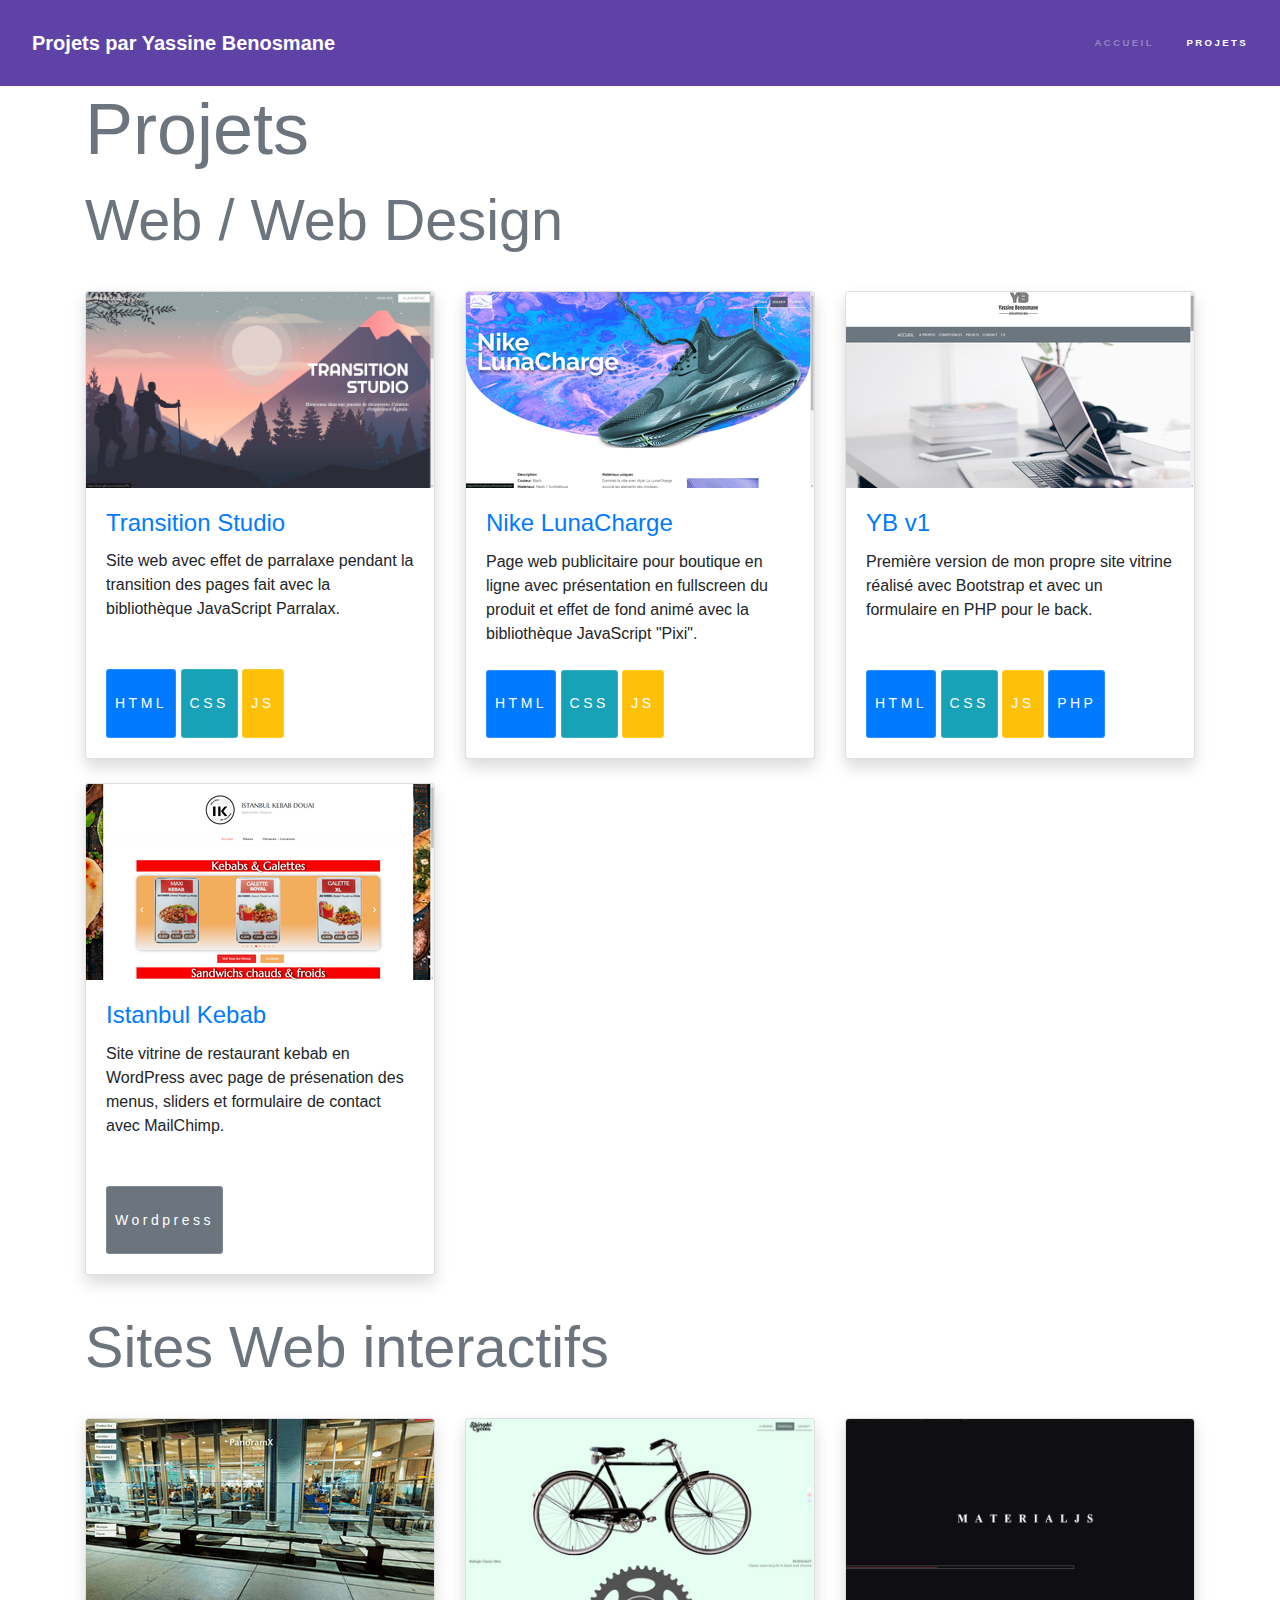
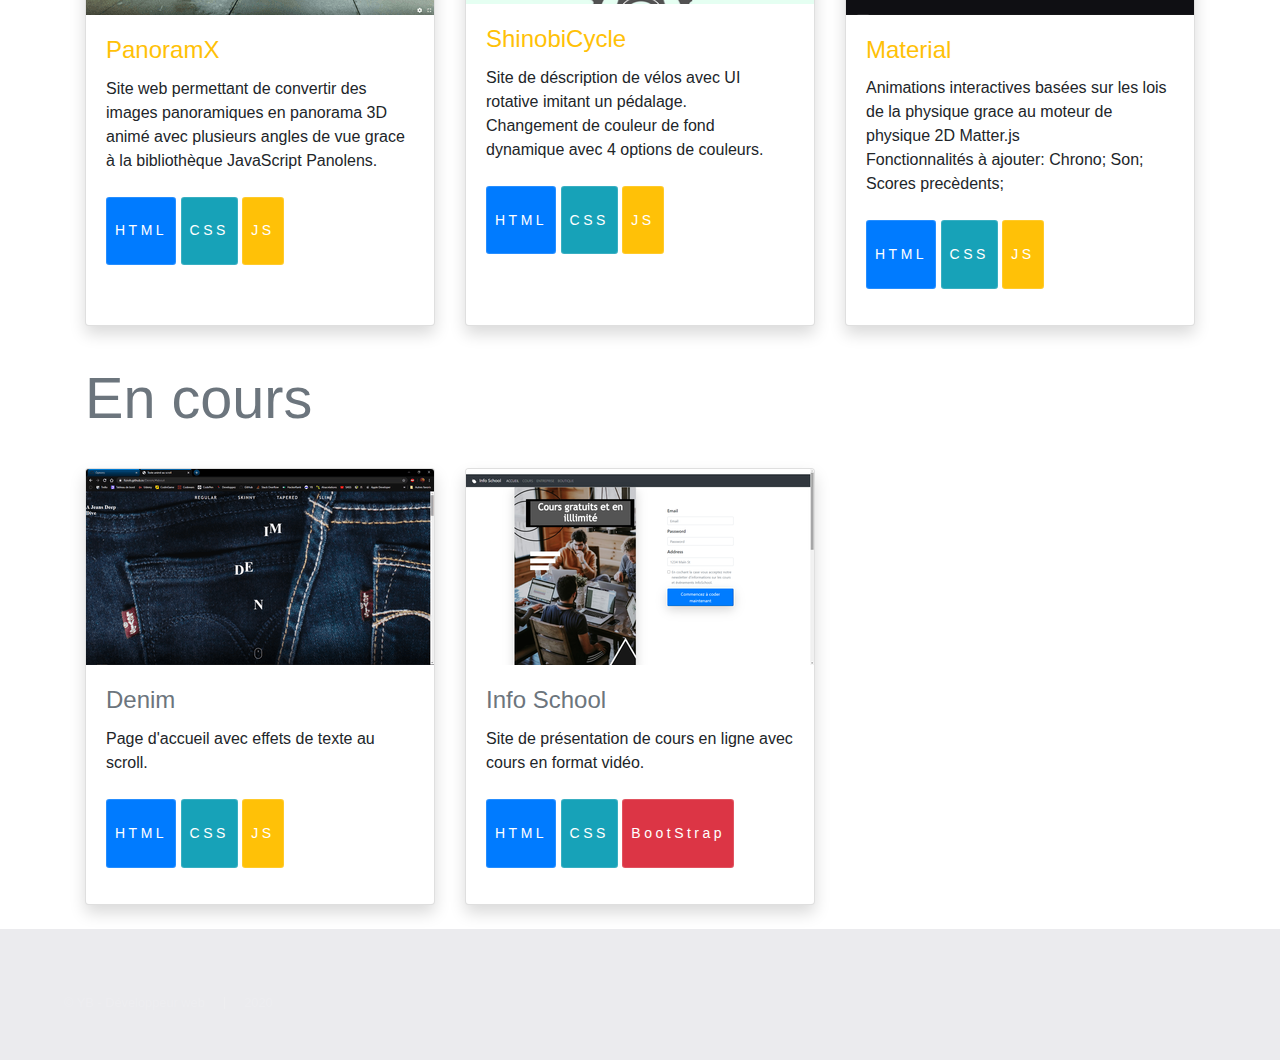
<file: projets.html>
<!DOCTYPE HTML>
<!--
	Hyperspace by HTML5 UP
	html5up.net | @ajlkn
	Free for personal and commercial use under the CCA 3.0 license (html5up.net/license)
-->
<html>
	<head>
		<title>Projets</title>
		<meta charset="utf-8" />
		<meta name="viewport" content="width=device-width, initial-scale=1, user-scalable=no" />
		<link rel="stylesheet" href="assets/css/main.css" />
		<noscript><link rel="stylesheet" href="assets/css/noscript.css" /></noscript>
		<link rel="stylesheet" href="https://stackpath.bootstrapcdn.com/bootstrap/4.4.1/css/bootstrap.min.css" integrity="sha384-Vkoo8x4CGsO3+Hhxv8T/Q5PaXtkKtu6ug5TOeNV6gBiFeWPGFN9MuhOf23Q9Ifjh" crossorigin="anonymous">
	</head>
	<body class="is-preload">

		<!-- Header -->
			<header id="header">
				<a href="index.html" class="title">Projets par Yassine Benosmane</a>
				<nav>
					<ul>
						<li><a href="index.html">Accueil</a></li>
						<li><a href="generic.html" class="active">Projets</a></li>
					</ul>
				</nav>
			</header>

		<!-- Wrapper -->
			<div id="wrapper">

				<!-- Main -->
					<section id="main" class="wrapper">
						<div class="container">

							<!-- Page Heading -->
							<h1 class="display-3 text-secondary">Projets </br>
								<small>Web / Web Design</small>
							  </h1>
							</br>
							
							  <div  class="row row-projets">
								<div class="col-lg-4 col-sm-6 mb-4">
								  <div class="card h-100 shadow">
									<a href="https://fizioh.github.io/transition" target="_blank"><img class="card-img-top" src="images/transition.png" alt=""></a>
									<div class="card-body">
									  <h4 class="card-title">
										<a href="https://fizioh.github.io/transition" target="_blank"  class="text-primary">Transition Studio</a>
									  </h4>
									  <p class="card-text">Site web avec effet de parralaxe pendant la transition des pages fait avec la bibliothèque JavaScript Parralax.
									  </br></br></br> <button class="btn btn-primary btn-sm">HTML</button>   <button class="btn btn-info btn-sm">CSS</button>   <button class="btn btn-warning btn-sm">JS</button>
									  </p>
									</div>
								  </div>
								</div>
								<div class="col-lg-4 col-sm-6 mb-4">
								  <div class="card h-100 shadow">
									<a href="https://fizioh.github.io/Nike" target="_blank"><img class="card-img-top" src="images/nikemini.png" alt=""></a>
									<div class="card-body">
									  <h4 class="card-title">
										<a href="https://fizioh.github.io/Nike" target="_blank"  class="text-primary">Nike LunaCharge</a>
									  </h4>
									  <p class="card-text"Technos :>Page web publicitaire pour boutique en ligne avec présentation en fullscreen du produit et effet de fond animé avec la bibliothèque JavaScript "Pixi".
									  </br></br><button class="btn btn-primary btn-sm">HTML</button>   <button class="btn btn-info btn-sm">CSS</button>   <button class="btn btn-warning btn-sm">JS</button>
									  </p>
									</div>
								  </div>
								</div>

								
								 
								
							  <div class="col-lg-4 col-sm-6 mb-4">
								<div class="card h-100 shadow">
								  <a href="https://www.yassine-benosmane.fr/" target="_blank"><img class="card-img-top" src="images/ybv1.png" alt=""></a>
								  <div class="card-body">
									<h4 class="card-title">
									  <a href="https://fizioh.github.io/Site-vitrineV2.1"  class="text-primary">YB v1</a>
									</h4>
									<p class="card-text">Première version de mon propre site vitrine réalisé avec Bootstrap et avec un formulaire en PHP pour le back.

									</br></br></br> <button class="btn btn-primary btn-sm">HTML</button>   <button class="btn btn-info btn-sm">CSS</button>   <button class="btn btn-warning btn-sm">JS</button>  <button class="btn btn-primary btn-sm">PHP</button>
									</p>
								  </div>
								</div>
							  </div>

							  <div class="col-lg-4 col-sm-6 mb-4">
								<div class="card h-100 shadow">
								  <a href="http://www.istanbulkebab.fr/" target="_blank"><img class="card-img-top" src="images/istanbul.png" alt=""></a>
								  <div class="card-body">
									<h4 class="card-title">
									  <a href="http://www.istanbulkebab.fr/"  class="text-primary">Istanbul Kebab</a>
									</h4>
									<p class="card-text">Site vitrine de restaurant kebab en WordPress avec page de présenation des menus, sliders et formulaire de contact avec MailChimp.

									</br></br></br> <button class="btn btn-secondary btn-sm">Wordpress</button>
									</p>
								  </div>
								</div>
							  </div>
							 
							</div>

							<div id="wrapper">

								<h1 class="display-3 text-secondary">
									<small>Sites Web interactifs</small>
								  </h1>
								</br>
								<div  class="row row-projets">
								<div class="col-lg-4 col-sm-6 mb-4">
									<div class="card h-100 shadow">
									  <a href="https://fizioh.github.io/panoramx" target="_blank"><img class="card-img-top" src="images/panomini.png" alt=""></a>
									  <div class="card-body">
										<h4 class="card-title">
										  <a href="https://fizioh.github.io/panoramx" target="_blank"  class="text-warning">PanoramX</a>
										</h4>
										<p class="card-text">Site web permettant de convertir des images panoramiques en panorama 3D animé avec plusieurs angles de vue grace à la bibliothèque JavaScript Panolens.
										</br></br><button class="btn btn-primary btn-sm">HTML</button>   <button class="btn btn-info btn-sm">CSS</button>   <button class="btn btn-warning btn-sm">JS</button>
										</p>
									  </div>
									</div>
								  </div>

								  <div class="col-lg-4 col-sm-6 mb-4">
									<div class="card h-100 shadow">
									  <a href="https://fizioh.github.io/ShinobiCycles" target="_blank"><img class="card-img-top" src="images/velomin.png" alt=""></a>
									  <div class="card-body">
										<h4 class="card-title">
										  <a href="https://fizioh.github.io/ShinobiCycles"  target="_blank" class="text-warning">ShinobiCycle</a>
										</h4>
										<p class="card-text">Site de déscription de vélos avec UI rotative imitant un pédalage.
											<br/> Changement de couleur de fond dynamique avec 4 options de couleurs.
	
										</br></br><button class="btn btn-primary btn-sm">HTML</button>   <button class="btn btn-info btn-sm">CSS</button>   <button class="btn btn-warning btn-sm">JS</button> 
										</p>
									  </div>
									</div>
								  </div>

								  <div class="col-lg-4 col-sm-6 mb-4">
									<div class="card h-100 shadow">
									  <a href="https://fizioh.github.io/Material/" target="_blank"><img class="card-img-top" src="material.png" alt=""></a>
									  <div class="card-body">
										<h4 class="card-title">
										  <a href="https://fizioh.github.io/Material/" target="_blank" class="text-warning">Material</a></h4>
										<p class="card-text">Animations interactives basées sur les lois de la physique grace au moteur de physique 2D Matter.js </br>
											Fonctionnalités à ajouter: Chrono; Son; Scores precèdents;
	
										</br></br><button class="btn btn-primary btn-sm">HTML</button>   <button class="btn btn-info btn-sm">CSS</button>   <button class="btn btn-warning btn-sm">JS</button><p>
									  </div>
									</div>
								  </div>

								  </div>
								 
								</div>

							<div id="encours">

							<h1 class="display-3 text-secondary">
								<small>En cours</small>
							  </h1>
							</br>
							<div  class="row row-projets">
							  <div class="col-lg-4 col-sm-6 mb-4">
								<div class="card h-100 shadow">
								  <a href="https://fizioh.github.io/denim"><img class="card-img-top" src="denimini.png" alt=""></a>
								  <div class="card-body">
									<h4 class="card-title">
									  <a href="https://fizioh.github.io/denim"  class="text-secondary">Denim</a>
									</h4>
									<p class="card-text">Page d'accueil avec effets de texte au scroll.
									</br></br><button class="btn btn-primary btn-sm">HTML</button>   <button class="btn btn-info btn-sm">CSS</button>   <button class="btn btn-warning btn-sm">JS</button><p>
								  </div>
								</div>
							  </div>
							  

							  <div class="col-lg-4 col-sm-6 mb-4">
								<div class="card h-100 shadow">
								  <a href="https://fizioh.github.io/InfoSchool"><img class="card-img-top" src="images/is.png" alt=""></a>
								  <div class="card-body">
									<h4 class="card-title">
									  <a href="https://fizioh.github.io/InfoSchool"  class="text-secondary">Info School</a>
									</h4>
									<p class="card-text">Site de présentation de cours en ligne avec cours en format vidéo.
									</br></br><button class="btn btn-primary btn-sm">HTML</button>   <button class="btn btn-info btn-sm">CSS</button>   <button class="btn btn-danger btn-sm">BootStrap</button><p>
								  </div>
								</div>
							  </div>
							  </div>
							  </div>
							<!-- /.row -->
						  
							<!-- Pagination -->
						  
						  </div>
						  <!-- /.container -->
						
					</section>

			</div>

		<!-- Footer -->
			<footer id="footer" class="wrapper alt">
				<div class="inner">
					<ul class="menu">
						<li>&copy; YB - Développeur web</li><li>2020</li>
					</ul>
				</div>
			</footer>

		<!-- Scripts -->
			<script src="assets/js/jquery.min.js"></script>
			<script src="assets/js/jquery.scrollex.min.js"></script>
			<script src="assets/js/jquery.scrolly.min.js"></script>
			<script src="assets/js/browser.min.js"></script>
			<script src="assets/js/breakpoints.min.js"></script>
			<script src="assets/js/util.js"></script>
			<script src="assets/js/main.js"></script>

	</body>
</html>
</file>
<file: assets/css/noscript.css>
/*
	Hyperspace by HTML5 UP
	html5up.net | @ajlkn
	Free for personal and commercial use under the CCA 3.0 license (html5up.net/license)
*/

/* Spotlights */

	.spotlights > section > .image:before {
		opacity: 0 !important;
	}

	.spotlights > section > .content > .inner {
		-moz-transform: none !important;
		-webkit-transform: none !important;
		-ms-transform: none !important;
		transform: none !important;
		opacity: 1 !important;
	}

/* Wrapper */

	.wrapper > .inner {
		opacity: 1 !important;
		-moz-transform: none !important;
		-webkit-transform: none !important;
		-ms-transform: none !important;
		transform: none !important;
	}

/* Sidebar */

	#sidebar > .inner {
		opacity: 1 !important;
	}

	#sidebar nav > ul > li {
		-moz-transform: none !important;
		-webkit-transform: none !important;
		-ms-transform: none !important;
		transform: none !important;
		opacity: 1 !important;
	}
</file>
<file: assets/css/main.css>
@import url(fontawesome-all.min.css);
/*
	Hyperspace by HTML5 UP
	html5up.net | @ajlkn
	Free for personal and commercial use under the CCA 3.0 license (html5up.net/license)
*/
html, body, div, span, applet, object,
iframe, h1, h2, h3, h4, h5, h6, p, blockquote,
pre, a, abbr, acronym, address, big, cite,
code, del, dfn, em, img, ins, kbd, q, s, samp,
small, strike, strong, sub, sup, tt, var, b,
u, i, center, dl, dt, dd, ol, ul, li, fieldset,
form, label, legend, table, caption, tbody,
tfoot, thead, tr, th, td, article, aside,
canvas, details, embed, figure, figcaption,
footer, header, hgroup, menu, nav, output, ruby,
section, summary, time, mark, audio, video {
  margin: 0;
  padding: 0;
  border: 0;
  font-size: 100%;
  font: inherit;
  vertical-align: baseline; }

article, aside, details, figcaption, figure,
footer, header, hgroup, menu, nav, section {
  display: block; }

body {
  line-height: 1; }

ol, ul {
  list-style: none; }

blockquote, q {
  quotes: none; }
  blockquote:before, blockquote:after, q:before, q:after {
    content: '';
    content: none; }

table {
  border-collapse: collapse;
  border-spacing: 0; }

body {
  -webkit-text-size-adjust: none; }

mark {
  background-color: transparent;
  color: inherit; }

input::-moz-focus-inner {
  border: 0;
  padding: 0; }

input, select, textarea {
  -moz-appearance: none;
  -webkit-appearance: none;
  -ms-appearance: none;
  appearance: none; }

/* Basic */
@-ms-viewport {
  width: device-width; }
body {
  -ms-overflow-style: scrollbar; }

@media screen and (max-width: 480px) {
  html, body {
    min-width: 320px; } }
html {
  box-sizing: border-box; }

*, *:before, *:after {
  box-sizing: inherit; }

body {
  background: #4682B4; }
  body.is-preload *, body.is-preload *:before, body.is-preload *:after {
    -moz-animation: none !important;
    -webkit-animation: none !important;
    -ms-animation: none !important;
    animation: none !important;
    -moz-transition: none !important;
    -webkit-transition: none !important;
    -ms-transition: none !important;
    transition: none !important; }

/* Type */
body, input, select, textarea {
  color: rgba(255, 255, 255, 0.55);
  font-family: Arial, Helvetica, sans-serif;
  font-size: 16.5pt;
  font-weight: normal;
  line-height: 1.75; }
  @media screen and (max-width: 1680px) {
    body, input, select, textarea {
      font-size: 13pt; } }
  @media screen and (max-width: 1280px) {
    body, input, select, textarea {
      font-size: 12pt; } }
  @media screen and (max-width: 360px) {
    body, input, select, textarea {
      font-size: 11pt; } }

a {
  -moz-transition: color 0.2s ease, border-bottom-color 0.2s ease;
  -webkit-transition: color 0.2s ease, border-bottom-color 0.2s ease;
  -ms-transition: color 0.2s ease, border-bottom-color 0.2s ease;
  transition: color 0.2s ease, border-bottom-color 0.2s ease;
  border-bottom: dotted 1px rgba(255, 255, 255, 0.35);
  color: inherit;
  text-decoration: none; }
  a:hover {
    border-bottom-color: transparent;
    color: #ffffff; }

strong, b {
  color: #ffffff;
  font-weight: bold; }

em, i {
  font-style: italic; }

p {
  margin: 0 0 2em 0; }

h1, h2, h3, h4, h5, h6 {
  color: #ffffff;
  font-weight: bold;
  line-height: 1.5;
  margin: 0 0 0.5em 0; }
  h1 a, h2 a, h3 a, h4 a, h5 a, h6 a {
    color: inherit;
    text-decoration: none; }

h1 {
  font-size: 2.75em; }
  h1.major {
    margin: 0 0 1.3em 0;
    position: relative;
    padding-bottom: 0.35em; }
    h1.major:after {
      background-image: -moz-linear-gradient(to right, #5e42a6, #b74e91);
      background-image: -webkit-linear-gradient(to right, #5e42a6, #b74e91);
      background-image: -ms-linear-gradient(to right, #5e42a6, #b74e91);
      background-image: linear-gradient(to right, #5e42a6, #b74e91);
      -moz-transition: max-width 0.2s ease;
      -webkit-transition: max-width 0.2s ease;
      -ms-transition: max-width 0.2s ease;
      transition: max-width 0.2s ease;
      border-radius: 0.2em;
      bottom: 0;
      content: '';
      height: 0.05em;
      position: absolute;
      right: 0;
      width: 100%; }

h2 {
  font-size: 1.75em; }

h3 {
  font-size: 1.1em; }

h4 {
  font-size: 1em; }

h5 {
  font-size: 0.8em; }

h6 {
  font-size: 0.6em; }

@media screen and (max-width: 736px) {
  h1 {
    font-size: 2em; }

  h2 {
    font-size: 1.25em; }

  h3 {
    font-size: 1em; }

  h4 {
    font-size: 0.8em; }

  h5 {
    font-size: 0.6em; }

  h6 {
    font-size: 0.6em; } }
sub {
  font-size: 0.8em;
  position: relative;
  top: 0.5em; }

sup {
  font-size: 0.8em;
  position: relative;
  top: -0.5em; }

blockquote {
  border-left: solid 4px rgba(255, 255, 255, 0.15);
  font-style: italic;
  margin: 0 0 2em 0;
  padding: 0.5em 0 0.5em 2em; }

code {
  background: rgba(255, 255, 255, 0.05);
  border-radius: 0.25em;
  border: solid 1px rgba(255, 255, 255, 0.15);
  font-family: "Courier New", monospace;
  font-size: 0.9em;
  margin: 0 0.25em;
  padding: 0.25em 0.65em; }

pre {
  -webkit-overflow-scrolling: touch;
  font-family: "Courier New", monospace;
  font-size: 0.9em;
  margin: 0 0 2em 0; }
  pre code {
    display: block;
    line-height: 1.75em;
    padding: 1em 1.5em;
    overflow-x: auto; }

hr {
  border: 0;
  border-bottom: solid 1px rgba(255, 255, 255, 0.15);
  margin: 2em 0; }
  hr.major {
    margin: 3em 0; }

.align-left {
  text-align: left; }

.align-center {
  text-align: center; }

.align-right {
  text-align: right; }

/* Row */
.row {
  display: flex;
  flex-wrap: wrap;
  box-sizing: border-box;
  align-items: stretch; }
  .row > * {
    box-sizing: border-box; }
  .row.gtr-uniform > * > :last-child {
    margin-bottom: 0; }
  .row.aln-left {
    justify-content: flex-start; }
  .row.aln-center {
    justify-content: center; }
  .row.aln-right {
    justify-content: flex-end; }
  .row.aln-top {
    align-items: flex-start; }
  .row.aln-middle {
    align-items: center; }
  .row.aln-bottom {
    align-items: flex-end; }
  .row > .imp {
    order: -1; }
  .row > .col-1 {
    width: 8.3333333333%; }
  .row > .off-1 {
    margin-left: 8.3333333333%; }
  .row > .col-2 {
    width: 16.6666666667%; }
  .row > .off-2 {
    margin-left: 16.6666666667%; }
  .row > .col-3 {
    width: 25%; }
  .row > .off-3 {
    margin-left: 25%; }
  .row > .col-4 {
    width: 33.3333333333%; }
  .row > .off-4 {
    margin-left: 33.3333333333%; }
  .row > .col-5 {
    width: 41.6666666667%; }
  .row > .off-5 {
    margin-left: 41.6666666667%; }
  .row > .col-6 {
    width: 50%; }
  .row > .off-6 {
    margin-left: 50%; }
  .row > .col-7 {
    width: 58.3333333333%; }
  .row > .off-7 {
    margin-left: 58.3333333333%; }
  .row > .col-8 {
    width: 66.6666666667%; }
  .row > .off-8 {
    margin-left: 66.6666666667%; }
  .row > .col-9 {
    width: 75%; }
  .row > .off-9 {
    margin-left: 75%; }
  .row > .col-10 {
    width: 83.3333333333%; }
  .row > .off-10 {
    margin-left: 83.3333333333%; }
  .row > .col-11 {
    width: 91.6666666667%; }
  .row > .off-11 {
    margin-left: 91.6666666667%; }
  .row > .col-12 {
    width: 100%; }
  .row > .off-12 {
    margin-left: 100%; }
  .row.gtr-0 {
    margin-top: 0;
    margin-left: 0em; }
    .row.gtr-0 > * {
      padding: 0 0 0 0em; }
    .row.gtr-0.gtr-uniform {
      margin-top: 0em; }
      .row.gtr-0.gtr-uniform > * {
        padding-top: 0em; }
  .row.gtr-25 {
    margin-top: 0;
    margin-left: -0.375em; }
    .row.gtr-25 > * {
      padding: 0 0 0 0.375em; }
    .row.gtr-25.gtr-uniform {
      margin-top: -0.375em; }
      .row.gtr-25.gtr-uniform > * {
        padding-top: 0.375em; }
  .row.gtr-50 {
    margin-top: 0;
    margin-left: -0.75em; }
    .row.gtr-50 > * {
      padding: 0 0 0 0.75em; }
    .row.gtr-50.gtr-uniform {
      margin-top: -0.75em; }
      .row.gtr-50.gtr-uniform > * {
        padding-top: 0.75em; }
  .row {
    margin-top: 0;
    margin-left: -1.5em; }
    .row > * {
      padding: 0 0 0 1.5em; }
    .row.gtr-uniform {
      margin-top: -1.5em; }
      .row.gtr-uniform > * {
        padding-top: 1.5em; }
  .row.gtr-150 {
    margin-top: 0;
    margin-left: -2.25em; }
    .row.gtr-150 > * {
      padding: 0 0 0 2.25em; }
    .row.gtr-150.gtr-uniform {
      margin-top: -2.25em; }
      .row.gtr-150.gtr-uniform > * {
        padding-top: 2.25em; }
  .row.gtr-200 {
    margin-top: 0;
    margin-left: -3em; }
    .row.gtr-200 > * {
      padding: 0 0 0 3em; }
    .row.gtr-200.gtr-uniform {
      margin-top: -3em; }
      .row.gtr-200.gtr-uniform > * {
        padding-top: 3em; }
  @media screen and (max-width: 1680px) {
    .row {
      display: flex;
      flex-wrap: wrap;
      box-sizing: border-box;
      align-items: stretch; }
      .row > * {
        box-sizing: border-box; }
      .row.gtr-uniform > * > :last-child {
        margin-bottom: 0; }
      .row.aln-left {
        justify-content: flex-start; }
      .row.aln-center {
        justify-content: center; }
      .row.aln-right {
        justify-content: flex-end; }
      .row.aln-top {
        align-items: flex-start; }
      .row.aln-middle {
        align-items: center; }
      .row.aln-bottom {
        align-items: flex-end; }
      .row > .imp-xlarge {
        order: -1; }
      .row > .col-1-xlarge {
        width: 8.3333333333%; }
      .row > .off-1-xlarge {
        margin-left: 8.3333333333%; }
      .row > .col-2-xlarge {
        width: 16.6666666667%; }
      .row > .off-2-xlarge {
        margin-left: 16.6666666667%; }
      .row > .col-3-xlarge {
        width: 25%; }
      .row > .off-3-xlarge {
        margin-left: 25%; }
      .row > .col-4-xlarge {
        width: 33.3333333333%; }
      .row > .off-4-xlarge {
        margin-left: 33.3333333333%; }
      .row > .col-5-xlarge {
        width: 41.6666666667%; }
      .row > .off-5-xlarge {
        margin-left: 41.6666666667%; }
      .row > .col-6-xlarge {
        width: 50%; }
      .row > .off-6-xlarge {
        margin-left: 50%; }
      .row > .col-7-xlarge {
        width: 58.3333333333%; }
      .row > .off-7-xlarge {
        margin-left: 58.3333333333%; }
      .row > .col-8-xlarge {
        width: 66.6666666667%; }
      .row > .off-8-xlarge {
        margin-left: 66.6666666667%; }
      .row > .col-9-xlarge {
        width: 75%; }
      .row > .off-9-xlarge {
        margin-left: 75%; }
      .row > .col-10-xlarge {
        width: 83.3333333333%; }
      .row > .off-10-xlarge {
        margin-left: 83.3333333333%; }
      .row > .col-11-xlarge {
        width: 91.6666666667%; }
      .row > .off-11-xlarge {
        margin-left: 91.6666666667%; }
      .row > .col-12-xlarge {
        width: 100%; }
      .row > .off-12-xlarge {
        margin-left: 100%; }
      .row.gtr-0 {
        margin-top: 0;
        margin-left: 0em; }
        .row.gtr-0 > * {
          padding: 0 0 0 0em; }
        .row.gtr-0.gtr-uniform {
          margin-top: 0em; }
          .row.gtr-0.gtr-uniform > * {
            padding-top: 0em; }
      .row.gtr-25 {
        margin-top: 0;
        margin-left: -0.375em; }
        .row.gtr-25 > * {
          padding: 0 0 0 0.375em; }
        .row.gtr-25.gtr-uniform {
          margin-top: -0.375em; }
          .row.gtr-25.gtr-uniform > * {
            padding-top: 0.375em; }
      .row.gtr-50 {
        margin-top: 0;
        margin-left: -0.75em; }
        .row.gtr-50 > * {
          padding: 0 0 0 0.75em; }
        .row.gtr-50.gtr-uniform {
          margin-top: -0.75em; }
          .row.gtr-50.gtr-uniform > * {
            padding-top: 0.75em; }
      .row {
        margin-top: 0;
        margin-left: -1.5em; }
        .row > * {
          padding: 0 0 0 1.5em; }
        .row.gtr-uniform {
          margin-top: -1.5em; }
          .row.gtr-uniform > * {
            padding-top: 1.5em; }
      .row.gtr-150 {
        margin-top: 0;
        margin-left: -2.25em; }
        .row.gtr-150 > * {
          padding: 0 0 0 2.25em; }
        .row.gtr-150.gtr-uniform {
          margin-top: -2.25em; }
          .row.gtr-150.gtr-uniform > * {
            padding-top: 2.25em; }
      .row.gtr-200 {
        margin-top: 0;
        margin-left: -3em; }
        .row.gtr-200 > * {
          padding: 0 0 0 3em; }
        .row.gtr-200.gtr-uniform {
          margin-top: -3em; }
          .row.gtr-200.gtr-uniform > * {
            padding-top: 3em; } }
  @media screen and (max-width: 1280px) {
    .row {
      display: flex;
      flex-wrap: wrap;
      box-sizing: border-box;
      align-items: stretch; }
      .row > * {
        box-sizing: border-box; }
      .row.gtr-uniform > * > :last-child {
        margin-bottom: 0; }
      .row.aln-left {
        justify-content: flex-start; }
      .row.aln-center {
        justify-content: center; }
      .row.aln-right {
        justify-content: flex-end; }
      .row.aln-top {
        align-items: flex-start; }
      .row.aln-middle {
        align-items: center; }
      .row.aln-bottom {
        align-items: flex-end; }
      .row > .imp-large {
        order: -1; }
      .row > .col-1-large {
        width: 8.3333333333%; }
      .row > .off-1-large {
        margin-left: 8.3333333333%; }
      .row > .col-2-large {
        width: 16.6666666667%; }
      .row > .off-2-large {
        margin-left: 16.6666666667%; }
      .row > .col-3-large {
        width: 25%; }
      .row > .off-3-large {
        margin-left: 25%; }
      .row > .col-4-large {
        width: 33.3333333333%; }
      .row > .off-4-large {
        margin-left: 33.3333333333%; }
      .row > .col-5-large {
        width: 41.6666666667%; }
      .row > .off-5-large {
        margin-left: 41.6666666667%; }
      .row > .col-6-large {
        width: 50%; }
      .row > .off-6-large {
        margin-left: 50%; }
      .row > .col-7-large {
        width: 58.3333333333%; }
      .row > .off-7-large {
        margin-left: 58.3333333333%; }
      .row > .col-8-large {
        width: 66.6666666667%; }
      .row > .off-8-large {
        margin-left: 66.6666666667%; }
      .row > .col-9-large {
        width: 75%; }
      .row > .off-9-large {
        margin-left: 75%; }
      .row > .col-10-large {
        width: 83.3333333333%; }
      .row > .off-10-large {
        margin-left: 83.3333333333%; }
      .row > .col-11-large {
        width: 91.6666666667%; }
      .row > .off-11-large {
        margin-left: 91.6666666667%; }
      .row > .col-12-large {
        width: 100%; }
      .row > .off-12-large {
        margin-left: 100%; }
      .row.gtr-0 {
        margin-top: 0;
        margin-left: 0em; }
        .row.gtr-0 > * {
          padding: 0 0 0 0em; }
        .row.gtr-0.gtr-uniform {
          margin-top: 0em; }
          .row.gtr-0.gtr-uniform > * {
            padding-top: 0em; }
      .row.gtr-25 {
        margin-top: 0;
        margin-left: -0.375em; }
        .row.gtr-25 > * {
          padding: 0 0 0 0.375em; }
        .row.gtr-25.gtr-uniform {
          margin-top: -0.375em; }
          .row.gtr-25.gtr-uniform > * {
            padding-top: 0.375em; }
      .row.gtr-50 {
        margin-top: 0;
        margin-left: -0.75em; }
        .row.gtr-50 > * {
          padding: 0 0 0 0.75em; }
        .row.gtr-50.gtr-uniform {
          margin-top: -0.75em; }
          .row.gtr-50.gtr-uniform > * {
            padding-top: 0.75em; }
      .row {
        margin-top: 0;
        margin-left: -1.5em; }
        .row > * {
          padding: 0 0 0 1.5em; }
        .row.gtr-uniform {
          margin-top: -1.5em; }
          .row.gtr-uniform > * {
            padding-top: 1.5em; }
      .row.gtr-150 {
        margin-top: 0;
        margin-left: -2.25em; }
        .row.gtr-150 > * {
          padding: 0 0 0 2.25em; }
        .row.gtr-150.gtr-uniform {
          margin-top: -2.25em; }
          .row.gtr-150.gtr-uniform > * {
            padding-top: 2.25em; }
      .row.gtr-200 {
        margin-top: 0;
        margin-left: -3em; }
        .row.gtr-200 > * {
          padding: 0 0 0 3em; }
        .row.gtr-200.gtr-uniform {
          margin-top: -3em; }
          .row.gtr-200.gtr-uniform > * {
            padding-top: 3em; } }
  @media screen and (max-width: 980px) {
    .row {
      display: flex;
      flex-wrap: wrap;
      box-sizing: border-box;
      align-items: stretch; }
      .row > * {
        box-sizing: border-box; }
      .row.gtr-uniform > * > :last-child {
        margin-bottom: 0; }
      .row.aln-left {
        justify-content: flex-start; }
      .row.aln-center {
        justify-content: center; }
      .row.aln-right {
        justify-content: flex-end; }
      .row.aln-top {
        align-items: flex-start; }
      .row.aln-middle {
        align-items: center; }
      .row.aln-bottom {
        align-items: flex-end; }
      .row > .imp-medium {
        order: -1; }
      .row > .col-1-medium {
        width: 8.3333333333%; }
      .row > .off-1-medium {
        margin-left: 8.3333333333%; }
      .row > .col-2-medium {
        width: 16.6666666667%; }
      .row > .off-2-medium {
        margin-left: 16.6666666667%; }
      .row > .col-3-medium {
        width: 25%; }
      .row > .off-3-medium {
        margin-left: 25%; }
      .row > .col-4-medium {
        width: 33.3333333333%; }
      .row > .off-4-medium {
        margin-left: 33.3333333333%; }
      .row > .col-5-medium {
        width: 41.6666666667%; }
      .row > .off-5-medium {
        margin-left: 41.6666666667%; }
      .row > .col-6-medium {
        width: 50%; }
      .row > .off-6-medium {
        margin-left: 50%; }
      .row > .col-7-medium {
        width: 58.3333333333%; }
      .row > .off-7-medium {
        margin-left: 58.3333333333%; }
      .row > .col-8-medium {
        width: 66.6666666667%; }
      .row > .off-8-medium {
        margin-left: 66.6666666667%; }
      .row > .col-9-medium {
        width: 75%; }
      .row > .off-9-medium {
        margin-left: 75%; }
      .row > .col-10-medium {
        width: 83.3333333333%; }
      .row > .off-10-medium {
        margin-left: 83.3333333333%; }
      .row > .col-11-medium {
        width: 91.6666666667%; }
      .row > .off-11-medium {
        margin-left: 91.6666666667%; }
      .row > .col-12-medium {
        width: 100%; }
      .row > .off-12-medium {
        margin-left: 100%; }
      .row.gtr-0 {
        margin-top: 0;
        margin-left: 0em; }
        .row.gtr-0 > * {
          padding: 0 0 0 0em; }
        .row.gtr-0.gtr-uniform {
          margin-top: 0em; }
          .row.gtr-0.gtr-uniform > * {
            padding-top: 0em; }
      .row.gtr-25 {
        margin-top: 0;
        margin-left: -0.375em; }
        .row.gtr-25 > * {
          padding: 0 0 0 0.375em; }
        .row.gtr-25.gtr-uniform {
          margin-top: -0.375em; }
          .row.gtr-25.gtr-uniform > * {
            padding-top: 0.375em; }
      .row.gtr-50 {
        margin-top: 0;
        margin-left: -0.75em; }
        .row.gtr-50 > * {
          padding: 0 0 0 0.75em; }
        .row.gtr-50.gtr-uniform {
          margin-top: -0.75em; }
          .row.gtr-50.gtr-uniform > * {
            padding-top: 0.75em; }
      .row {
        margin-top: 0;
        margin-left: -1.5em; }
        .row > * {
          padding: 0 0 0 1.5em; }
        .row.gtr-uniform {
          margin-top: -1.5em; }
          .row.gtr-uniform > * {
            padding-top: 1.5em; }
      .row.gtr-150 {
        margin-top: 0;
        margin-left: -2.25em; }
        .row.gtr-150 > * {
          padding: 0 0 0 2.25em; }
        .row.gtr-150.gtr-uniform {
          margin-top: -2.25em; }
          .row.gtr-150.gtr-uniform > * {
            padding-top: 2.25em; }
      .row.gtr-200 {
        margin-top: 0;
        margin-left: -3em; }
        .row.gtr-200 > * {
          padding: 0 0 0 3em; }
        .row.gtr-200.gtr-uniform {
          margin-top: -3em; }
          .row.gtr-200.gtr-uniform > * {
            padding-top: 3em; } }
  @media screen and (max-width: 736px) {
    .row {
      display: flex;
      flex-wrap: wrap;
      box-sizing: border-box;
      align-items: stretch; }
      .row > * {
        box-sizing: border-box; }
      .row.gtr-uniform > * > :last-child {
        margin-bottom: 0; }
      .row.aln-left {
        justify-content: flex-start; }
      .row.aln-center {
        justify-content: center; }
      .row.aln-right {
        justify-content: flex-end; }
      .row.aln-top {
        align-items: flex-start; }
      .row.aln-middle {
        align-items: center; }
      .row.aln-bottom {
        align-items: flex-end; }
      .row > .imp-small {
        order: -1; }
      .row > .col-1-small {
        width: 8.3333333333%; }
      .row > .off-1-small {
        margin-left: 8.3333333333%; }
      .row > .col-2-small {
        width: 16.6666666667%; }
      .row > .off-2-small {
        margin-left: 16.6666666667%; }
      .row > .col-3-small {
        width: 25%; }
      .row > .off-3-small {
        margin-left: 25%; }
      .row > .col-4-small {
        width: 33.3333333333%; }
      .row > .off-4-small {
        margin-left: 33.3333333333%; }
      .row > .col-5-small {
        width: 41.6666666667%; }
      .row > .off-5-small {
        margin-left: 41.6666666667%; }
      .row > .col-6-small {
        width: 50%; }
      .row > .off-6-small {
        margin-left: 50%; }
      .row > .col-7-small {
        width: 58.3333333333%; }
      .row > .off-7-small {
        margin-left: 58.3333333333%; }
      .row > .col-8-small {
        width: 66.6666666667%; }
      .row > .off-8-small {
        margin-left: 66.6666666667%; }
      .row > .col-9-small {
        width: 75%; }
      .row > .off-9-small {
        margin-left: 75%; }
      .row > .col-10-small {
        width: 83.3333333333%; }
      .row > .off-10-small {
        margin-left: 83.3333333333%; }
      .row > .col-11-small {
        width: 91.6666666667%; }
      .row > .off-11-small {
        margin-left: 91.6666666667%; }
      .row > .col-12-small {
        width: 100%; }
      .row > .off-12-small {
        margin-left: 100%; }
      .row.gtr-0 {
        margin-top: 0;
        margin-left: 0em; }
        .row.gtr-0 > * {
          padding: 0 0 0 0em; }
        .row.gtr-0.gtr-uniform {
          margin-top: 0em; }
          .row.gtr-0.gtr-uniform > * {
            padding-top: 0em; }
      .row.gtr-25 {
        margin-top: 0;
        margin-left: -0.375em; }
        .row.gtr-25 > * {
          padding: 0 0 0 0.375em; }
        .row.gtr-25.gtr-uniform {
          margin-top: -0.375em; }
          .row.gtr-25.gtr-uniform > * {
            padding-top: 0.375em; }
      .row.gtr-50 {
        margin-top: 0;
        margin-left: -0.75em; }
        .row.gtr-50 > * {
          padding: 0 0 0 0.75em; }
        .row.gtr-50.gtr-uniform {
          margin-top: -0.75em; }
          .row.gtr-50.gtr-uniform > * {
            padding-top: 0.75em; }
      .row {
        margin-top: 0;
        margin-left: -1.5em; }
        .row > * {
          padding: 0 0 0 1.5em; }
        .row.gtr-uniform {
          margin-top: -1.5em; }
          .row.gtr-uniform > * {
            padding-top: 1.5em; }
      .row.gtr-150 {
        margin-top: 0;
        margin-left: -2.25em; }
        .row.gtr-150 > * {
          padding: 0 0 0 2.25em; }
        .row.gtr-150.gtr-uniform {
          margin-top: -2.25em; }
          .row.gtr-150.gtr-uniform > * {
            padding-top: 2.25em; }
      .row.gtr-200 {
        margin-top: 0;
        margin-left: -3em; }
        .row.gtr-200 > * {
          padding: 0 0 0 3em; }
        .row.gtr-200.gtr-uniform {
          margin-top: -3em; }
          .row.gtr-200.gtr-uniform > * {
            padding-top: 3em; } }
  @media screen and (max-width: 480px) {
    .row {
      display: flex;
      flex-wrap: wrap;
      box-sizing: border-box;
      align-items: stretch; }
      .row > * {
        box-sizing: border-box; }
      .row.gtr-uniform > * > :last-child {
        margin-bottom: 0; }
      .row.aln-left {
        justify-content: flex-start; }
      .row.aln-center {
        justify-content: center; }
      .row.aln-right {
        justify-content: flex-end; }
      .row.aln-top {
        align-items: flex-start; }
      .row.aln-middle {
        align-items: center; }
      .row.aln-bottom {
        align-items: flex-end; }
      .row > .imp-xsmall {
        order: -1; }
      .row > .col-1-xsmall {
        width: 8.3333333333%; }
      .row > .off-1-xsmall {
        margin-left: 8.3333333333%; }
      .row > .col-2-xsmall {
        width: 16.6666666667%; }
      .row > .off-2-xsmall {
        margin-left: 16.6666666667%; }
      .row > .col-3-xsmall {
        width: 25%; }
      .row > .off-3-xsmall {
        margin-left: 25%; }
      .row > .col-4-xsmall {
        width: 33.3333333333%; }
      .row > .off-4-xsmall {
        margin-left: 33.3333333333%; }
      .row > .col-5-xsmall {
        width: 41.6666666667%; }
      .row > .off-5-xsmall {
        margin-left: 41.6666666667%; }
      .row > .col-6-xsmall {
        width: 50%; }
      .row > .off-6-xsmall {
        margin-left: 50%; }
      .row > .col-7-xsmall {
        width: 58.3333333333%; }
      .row > .off-7-xsmall {
        margin-left: 58.3333333333%; }
      .row > .col-8-xsmall {
        width: 66.6666666667%; }
      .row > .off-8-xsmall {
        margin-left: 66.6666666667%; }
      .row > .col-9-xsmall {
        width: 75%; }
      .row > .off-9-xsmall {
        margin-left: 75%; }
      .row > .col-10-xsmall {
        width: 83.3333333333%; }
      .row > .off-10-xsmall {
        margin-left: 83.3333333333%; }
      .row > .col-11-xsmall {
        width: 91.6666666667%; }
      .row > .off-11-xsmall {
        margin-left: 91.6666666667%; }
      .row > .col-12-xsmall {
        width: 100%; }
      .row > .off-12-xsmall {
        margin-left: 100%; }
      .row.gtr-0 {
        margin-top: 0;
        margin-left: 0em; }
        .row.gtr-0 > * {
          padding: 0 0 0 0em; }
        .row.gtr-0.gtr-uniform {
          margin-top: 0em; }
          .row.gtr-0.gtr-uniform > * {
            padding-top: 0em; }
      .row.gtr-25 {
        margin-top: 0;
        margin-left: -0.375em; }
        .row.gtr-25 > * {
          padding: 0 0 0 0.375em; }
        .row.gtr-25.gtr-uniform {
          margin-top: -0.375em; }
          .row.gtr-25.gtr-uniform > * {
            padding-top: 0.375em; }
      .row.gtr-50 {
        margin-top: 0;
        margin-left: -0.75em; }
        .row.gtr-50 > * {
          padding: 0 0 0 0.75em; }
        .row.gtr-50.gtr-uniform {
          margin-top: -0.75em; }
          .row.gtr-50.gtr-uniform > * {
            padding-top: 0.75em; }
      .row {
        margin-top: 0;
        margin-left: -1.5em; }
        .row > * {
          padding: 0 0 0 1.5em; }
        .row.gtr-uniform {
          margin-top: -1.5em; }
          .row.gtr-uniform > * {
            padding-top: 1.5em; }
      .row.gtr-150 {
        margin-top: 0;
        margin-left: -2.25em; }
        .row.gtr-150 > * {
          padding: 0 0 0 2.25em; }
        .row.gtr-150.gtr-uniform {
          margin-top: -2.25em; }
          .row.gtr-150.gtr-uniform > * {
            padding-top: 2.25em; }
      .row.gtr-200 {
        margin-top: 0;
        margin-left: -3em; }
        .row.gtr-200 > * {
          padding: 0 0 0 3em; }
        .row.gtr-200.gtr-uniform {
          margin-top: -3em; }
          .row.gtr-200.gtr-uniform > * {
            padding-top: 3em; } }

/* Box */
.box {
  border-radius: 0.25em;
  border: solid 1px rgba(255, 255, 255, 0.15);
  margin-bottom: 2em;
  padding: 1.5em; }
  .box > :last-child,
  .box > :last-child > :last-child,
  .box > :last-child > :last-child > :last-child {
    margin-bottom: 0; }
  .box.alt {
    border: 0;
    border-radius: 0;
    padding: 0; }

/* Button */
input[type="submit"],
input[type="reset"],
input[type="button"],
button,
.button {
  -moz-appearance: none;
  -webkit-appearance: none;
  -ms-appearance: none;
  appearance: none;
  -moz-transition: border-color 0.2s ease;
  -webkit-transition: border-color 0.2s ease;
  -ms-transition: border-color 0.2s ease;
  transition: border-color 0.2s ease;
  background-color: transparent;
  border: solid 1px !important;
  border-color: rgba(255, 255, 255, 0.15) !important;
  border-radius: 3em;
  color: #ffffff !important;
  cursor: pointer;
  display: inline-block;
  font-size: 0.6em;
  font-weight: bold;
  height: calc(4.75em + 2px);
  letter-spacing: 0.25em;
  line-height: 4.75em;
  outline: 0;
  padding: 0 3.75em;
  position: relative;
  text-align: center;
  text-decoration: none;
  text-transform: uppercase;
  white-space: nowrap; }
  input[type="submit"]:after,
  input[type="reset"]:after,
  input[type="button"]:after,
  button:after,
  .button:after {
    -moz-transform: scale(0.25);
    -webkit-transform: scale(0.25);
    -ms-transform: scale(0.25);
    transform: scale(0.25);
    pointer-events: none;
    -moz-transition: opacity 0.2s ease, -moz-transform 0.2s ease;
    -webkit-transition: opacity 0.2s ease, -webkit-transform 0.2s ease;
    -ms-transition: opacity 0.2s ease, -ms-transform 0.2s ease;
    transition: opacity 0.2s ease, transform 0.2s ease;
    background: #ffffff;
    border-radius: 3em;
    content: '';
    height: 100%;
    left: 0;
    opacity: 0;
    position: absolute;
    top: 0;
    width: 100%; }
  input[type="submit"].icon:before,
  input[type="reset"].icon:before,
  input[type="button"].icon:before,
  button.icon:before,
  .button.icon:before {
    margin-right: 0.75em; }
  input[type="submit"].fit,
  input[type="reset"].fit,
  input[type="button"].fit,
  button.fit,
  .button.fit {
    width: 100%; }
  input[type="submit"].small,
  input[type="reset"].small,
  input[type="button"].small,
  button.small,
  .button.small {
    font-size: 0.4em; }
  input[type="submit"].large,
  input[type="reset"].large,
  input[type="button"].large,
  button.large,
  .button.large {
    font-size: 0.8em; }
  input[type="submit"].primary,
  input[type="reset"].primary,
  input[type="button"].primary,
  button.primary,
  .button.primary {
    background-color: #ffffff;
    color: #4682B4 !important; }
    input[type="submit"].primary:after,
    input[type="reset"].primary:after,
    input[type="button"].primary:after,
    button.primary:after,
    .button.primary:after {
      display: none; }
  input[type="submit"].disabled, input[type="submit"]:disabled,
  input[type="reset"].disabled,
  input[type="reset"]:disabled,
  input[type="button"].disabled,
  input[type="button"]:disabled,
  button.disabled,
  button:disabled,
  .button.disabled,
  .button:disabled {
    cursor: default;
    opacity: 0.5;
    pointer-events: none; }
  input[type="submit"]:hover,
  input[type="reset"]:hover,
  input[type="button"]:hover,
  button:hover,
  .button:hover {
    border-color: rgba(255, 255, 255, 0.55) !important; }
    input[type="submit"]:hover:after,
    input[type="reset"]:hover:after,
    input[type="button"]:hover:after,
    button:hover:after,
    .button:hover:after {
      opacity: 0.05;
      -moz-transform: scale(1);
      -webkit-transform: scale(1);
      -ms-transform: scale(1);
      transform: scale(1); }
    input[type="submit"]:hover:active,
    input[type="reset"]:hover:active,
    input[type="button"]:hover:active,
    button:hover:active,
    .button:hover:active {
      border-color: #ffffff !important; }
      input[type="submit"]:hover:active:after,
      input[type="reset"]:hover:active:after,
      input[type="button"]:hover:active:after,
      button:hover:active:after,
      .button:hover:active:after {
        opacity: 0.1; }

/* Features */
.features {
  display: -moz-flex;
  display: -webkit-flex;
  display: -ms-flex;
  display: flex;
  -moz-flex-wrap: wrap;
  -webkit-flex-wrap: wrap;
  -ms-flex-wrap: wrap;
  flex-wrap: wrap;
  border-radius: 0.25em;
  border: solid 1px rgba(255, 255, 255, 0.15);
  background: rgba(255, 255, 255, 0.05);
  margin: 0 0 2em 0; }
  .features section {
    padding: 3.5em 3em 1em 7em ;
    width: 50%;
    border-top: solid 1px rgba(255, 255, 255, 0.15);
    position: relative; }
    .features section:nth-child(-n + 2) {
      border-top-width: 0; }
    .features section:nth-child(2n) {
      border-left: solid 1px rgba(255, 255, 255, 0.15); }
    .features section .icon {
      -moz-transition: opacity 0.5s ease, -moz-transform 0.5s ease;
      -webkit-transition: opacity 0.5s ease, -webkit-transform 0.5s ease;
      -ms-transition: opacity 0.5s ease, -ms-transform 0.5s ease;
      transition: opacity 0.5s ease, transform 0.5s ease;
      -moz-transition-delay: 1s;
      -webkit-transition-delay: 1s;
      -ms-transition-delay: 1s;
      transition-delay: 1s;
      -moz-transform: scale(1);
      -webkit-transform: scale(1);
      -ms-transform: scale(1);
      transform: scale(1);
      position: absolute;
      left: 3em;
      top: 3em;
      opacity: 1; }
    .features section:nth-child(1) .icon {
      -moz-transition-delay: 0.15s;
      -webkit-transition-delay: 0.15s;
      -ms-transition-delay: 0.15s;
      transition-delay: 0.15s; }
    .features section:nth-child(2) .icon {
      -moz-transition-delay: 0.3s;
      -webkit-transition-delay: 0.3s;
      -ms-transition-delay: 0.3s;
      transition-delay: 0.3s; }
    .features section:nth-child(3) .icon {
      -moz-transition-delay: 0.45s;
      -webkit-transition-delay: 0.45s;
      -ms-transition-delay: 0.45s;
      transition-delay: 0.45s; }
    .features section:nth-child(4) .icon {
      -moz-transition-delay: 0.6s;
      -webkit-transition-delay: 0.6s;
      -ms-transition-delay: 0.6s;
      transition-delay: 0.6s; }
    .features section:nth-child(5) .icon {
      -moz-transition-delay: 0.75s;
      -webkit-transition-delay: 0.75s;
      -ms-transition-delay: 0.75s;
      transition-delay: 0.75s; }
    .features section:nth-child(6) .icon {
      -moz-transition-delay: 0.9s;
      -webkit-transition-delay: 0.9s;
      -ms-transition-delay: 0.9s;
      transition-delay: 0.9s; }
    .features section:nth-child(7) .icon {
      -moz-transition-delay: 1.05s;
      -webkit-transition-delay: 1.05s;
      -ms-transition-delay: 1.05s;
      transition-delay: 1.05s; }
    .features section:nth-child(8) .icon {
      -moz-transition-delay: 1.2s;
      -webkit-transition-delay: 1.2s;
      -ms-transition-delay: 1.2s;
      transition-delay: 1.2s; }
    .features section:nth-child(9) .icon {
      -moz-transition-delay: 1.35s;
      -webkit-transition-delay: 1.35s;
      -ms-transition-delay: 1.35s;
      transition-delay: 1.35s; }
    .features section:nth-child(10) .icon {
      -moz-transition-delay: 1.5s;
      -webkit-transition-delay: 1.5s;
      -ms-transition-delay: 1.5s;
      transition-delay: 1.5s; }
    .features section:nth-child(11) .icon {
      -moz-transition-delay: 1.65s;
      -webkit-transition-delay: 1.65s;
      -ms-transition-delay: 1.65s;
      transition-delay: 1.65s; }
    .features section:nth-child(12) .icon {
      -moz-transition-delay: 1.8s;
      -webkit-transition-delay: 1.8s;
      -ms-transition-delay: 1.8s;
      transition-delay: 1.8s; }
    .features section:nth-child(13) .icon {
      -moz-transition-delay: 1.95s;
      -webkit-transition-delay: 1.95s;
      -ms-transition-delay: 1.95s;
      transition-delay: 1.95s; }
    .features section:nth-child(14) .icon {
      -moz-transition-delay: 2.1s;
      -webkit-transition-delay: 2.1s;
      -ms-transition-delay: 2.1s;
      transition-delay: 2.1s; }
    .features section:nth-child(15) .icon {
      -moz-transition-delay: 2.25s;
      -webkit-transition-delay: 2.25s;
      -ms-transition-delay: 2.25s;
      transition-delay: 2.25s; }
    .features section:nth-child(16) .icon {
      -moz-transition-delay: 2.4s;
      -webkit-transition-delay: 2.4s;
      -ms-transition-delay: 2.4s;
      transition-delay: 2.4s; }
    .features section:nth-child(17) .icon {
      -moz-transition-delay: 2.55s;
      -webkit-transition-delay: 2.55s;
      -ms-transition-delay: 2.55s;
      transition-delay: 2.55s; }
    .features section:nth-child(18) .icon {
      -moz-transition-delay: 2.7s;
      -webkit-transition-delay: 2.7s;
      -ms-transition-delay: 2.7s;
      transition-delay: 2.7s; }
    .features section:nth-child(19) .icon {
      -moz-transition-delay: 2.85s;
      -webkit-transition-delay: 2.85s;
      -ms-transition-delay: 2.85s;
      transition-delay: 2.85s; }
    .features section:nth-child(20) .icon {
      -moz-transition-delay: 3s;
      -webkit-transition-delay: 3s;
      -ms-transition-delay: 3s;
      transition-delay: 3s; }
  .features.inactive section .icon {
    -moz-transform: scale(0.5);
    -webkit-transform: scale(0.5);
    -ms-transform: scale(0.5);
    transform: scale(0.5);
    opacity: 0; }
  @media screen and (max-width: 980px) {
    .features {
      display: block; }
      .features section {
        border-top-width: 1px !important;
        border-left-width: 0 !important;
        width: 100%; }
        .features section:first-child {
          border-top-width: 0 !important; } }
  @media screen and (max-width: 736px) {
    .features section {
      padding: 2.5em 1.5em 0.1em 5.5em ; }
      .features section .icon {
        left: 1.5em;
        top: 2em; } }
  @media screen and (max-width: 480px) {
    .features section {
      padding: 2em 1.5em 0.1em 1.5em ; }
      .features section .icon {
        left: 0;
        position: relative;
        top: 0; } }

/* Form */
form {
  margin: 0 0 2em 0; }
  form > :last-child {
    margin-bottom: 0; }
  form > .fields {
    display: -moz-flex;
    display: -webkit-flex;
    display: -ms-flex;
    display: flex;
    -moz-flex-wrap: wrap;
    -webkit-flex-wrap: wrap;
    -ms-flex-wrap: wrap;
    flex-wrap: wrap;
    width: calc(100% + 3em);
    margin: -1.5em 0 2em -1.5em; }
    form > .fields > .field {
      -moz-flex-grow: 0;
      -webkit-flex-grow: 0;
      -ms-flex-grow: 0;
      flex-grow: 0;
      -moz-flex-shrink: 0;
      -webkit-flex-shrink: 0;
      -ms-flex-shrink: 0;
      flex-shrink: 0;
      padding: 1.5em 0 0 1.5em;
      width: calc(100% - 1.5em); }
      form > .fields > .field.half {
        width: calc(50% - 0.75em); }
      form > .fields > .field.third {
        width: calc(100%/3 - 0.5em); }
      form > .fields > .field.quarter {
        width: calc(25% - 0.375em); }
  @media screen and (max-width: 480px) {
    form > .fields {
      width: calc(100% + 3em);
      margin: -1.5em 0 2em -1.5em; }
      form > .fields > .field {
        padding: 1.5em 0 0 1.5em;
        width: calc(100% - 1.5em); }
        form > .fields > .field.half {
          width: calc(100% - 1.5em); }
        form > .fields > .field.third {
          width: calc(100% - 1.5em); }
        form > .fields > .field.quarter {
          width: calc(100% - 1.5em); } }

label {
  color: #ffffff;
  font-weight: bold;
  line-height: 1.5;
  margin: 0 0 0.7em 0;
  display: block;
  font-size: 1.1em; }

input[type="text"],
input[type="password"],
input[type="email"],
input[type="tel"],
select,
textarea {
  -moz-appearance: none;
  -webkit-appearance: none;
  -ms-appearance: none;
  appearance: none;
  background: rgba(255, 255, 255, 0.05);
  border-radius: 0.25em;
  border: none;
  border: solid 1px rgba(255, 255, 255, 0.15);
  color: inherit;
  display: block;
  outline: 0;
  padding: 0 1em;
  text-decoration: none;
  width: 100%; }
  input[type="text"]:invalid,
  input[type="password"]:invalid,
  input[type="email"]:invalid,
  input[type="tel"]:invalid,
  select:invalid,
  textarea:invalid {
    box-shadow: none; }
  input[type="text"]:focus,
  input[type="password"]:focus,
  input[type="email"]:focus,
  input[type="tel"]:focus,
  select:focus,
  textarea:focus {
    border-color: #ffffff;
    box-shadow: 0 0 0 1px #ffffff; }

select {
  background-image: url("data:image/svg+xml;charset=utf8,%3Csvg xmlns='http://www.w3.org/2000/svg' width='40' height='40' preserveAspectRatio='none' viewBox='0 0 40 40'%3E%3Cpath d='M9.4,12.3l10.4,10.4l10.4-10.4c0.2-0.2,0.5-0.4,0.9-0.4c0.3,0,0.6,0.1,0.9,0.4l3.3,3.3c0.2,0.2,0.4,0.5,0.4,0.9 c0,0.4-0.1,0.6-0.4,0.9L20.7,31.9c-0.2,0.2-0.5,0.4-0.9,0.4c-0.3,0-0.6-0.1-0.9-0.4L4.3,17.3c-0.2-0.2-0.4-0.5-0.4-0.9 c0-0.4,0.1-0.6,0.4-0.9l3.3-3.3c0.2-0.2,0.5-0.4,0.9-0.4S9.1,12.1,9.4,12.3z' fill='rgba(255, 255, 255, 0.15)' /%3E%3C/svg%3E");
  background-size: 1.25rem;
  background-repeat: no-repeat;
  background-position: calc(100% - 1rem) center;
  height: 2.75em;
  padding-right: 2.75em;
  text-overflow: ellipsis; }
  select option {
    color: #ffffff;
    background: #4682B4; }
  select:focus::-ms-value {
    background-color: transparent; }
  select::-ms-expand {
    display: none; }

input[type="text"],
input[type="password"],
input[type="email"],
select {
  height: 2.75em; }

textarea {
  padding: 0.75em 1em; }
  body.is-ie textarea {
    min-height: 10em; }

input[type="checkbox"],
input[type="radio"] {
  -moz-appearance: none;
  -webkit-appearance: none;
  -ms-appearance: none;
  appearance: none;
  display: block;
  float: left;
  margin-right: -2em;
  opacity: 0;
  width: 1em;
  z-index: -1; }
  input[type="checkbox"] + label,
  input[type="radio"] + label {
    text-decoration: none;
    color: rgba(255, 255, 255, 0.55);
    cursor: pointer;
    display: inline-block;
    font-size: 1em;
    font-weight: normal;
    padding-left: 2.4em;
    padding-right: 0.75em;
    position: relative; }
    input[type="checkbox"] + label:before,
    input[type="radio"] + label:before {
      -moz-osx-font-smoothing: grayscale;
      -webkit-font-smoothing: antialiased;
      display: inline-block;
      font-style: normal;
      font-variant: normal;
      text-rendering: auto;
      line-height: 1;
      text-transform: none !important;
      font-family: 'Font Awesome 5 Free';
      font-weight: 900; }
    input[type="checkbox"] + label:before,
    input[type="radio"] + label:before {
      background: rgba(255, 255, 255, 0.05);
      border-radius: 0.25em;
      border: solid 1px rgba(255, 255, 255, 0.15);
      content: '';
      display: inline-block;
      font-size: 0.8em;
      height: 2.0625em;
      left: 0;
      line-height: 2.0625em;
      position: absolute;
      text-align: center;
      top: 0;
      width: 2.0625em; }
  input[type="checkbox"]:checked + label:before,
  input[type="radio"]:checked + label:before {
    background: #ffffff;
    border-color: #ffffff;
    color: #b74e91;
    content: '\f00c'; }
  input[type="checkbox"]:focus + label:before,
  input[type="radio"]:focus + label:before {
    border-color: #ffffff;
    box-shadow: 0 0 0 1px #ffffff; }

input[type="checkbox"] + label:before {
  border-radius: 0.25em; }

input[type="radio"] + label:before {
  border-radius: 100%; }

::-webkit-input-placeholder {
  color: rgba(255, 255, 255, 0.35) !important;
  opacity: 1.0; }

:-moz-placeholder {
  color: rgba(255, 255, 255, 0.35) !important;
  opacity: 1.0; }

::-moz-placeholder {
  color: rgba(255, 255, 255, 0.35) !important;
  opacity: 1.0; }

:-ms-input-placeholder {
  color: rgba(255, 255, 255, 0.35) !important;
  opacity: 1.0; }

/* Icon */
.icon {
  text-decoration: none;
  border-bottom: none;
  position: relative; }
  .icon:before {
    -moz-osx-font-smoothing: grayscale;
    -webkit-font-smoothing: antialiased;
    display: inline-block;
    font-style: normal;
    font-variant: normal;
    text-rendering: auto;
    line-height: 1;
    text-transform: none !important;
    font-family: 'Font Awesome 5 Free';
    font-weight: 400; }
  .icon > .label {
    display: none; }
  .icon:before {
    line-height: inherit; }
  .icon.solid:before {
    font-weight: 900; }
  .icon.brands:before {
    font-family: 'Font Awesome 5 Brands'; }
  .icon.major {
    width: 2.5em;
    height: 2.5em;
    display: block;
    background: #ffffff;
    border-radius: 100%;
    color: #4682B4;
    text-align: center;
    line-height: 2.5em;
    margin: 0 0 1.3em 0; }
    .icon.major:before {
      font-size: 1.25em; }
      .wrapper.style1 .icon.major:before {
        color: #5e42a6; }
      .wrapper.style1-alt .icon.major:before {
        color: #493382; }
      .wrapper.style2 .icon.major:before {
        color: #5052b5; }
      .wrapper.style2-alt .icon.major:before {
        color: #3e4094; }
      .wrapper.style3 .icon.major:before {
        color: #b74e91; }
      .wrapper.style3-alt .icon.major:before {
        color: #953d75; }

/* Image */
.image {
  border-radius: 0.25em;
  border: 0;
  display: inline-block;
  position: relative; }
  .image img {
    border-radius: 0.25em;
    display: block; }
  .image.left, .image.right {
    max-width: 40%; }
    .image.left img, .image.right img {
      width: 100%; }
  .image.left {
    float: left;
    margin: 0 1.5em 1em 0;
    top: 0.25em; }
  .image.right {
    float: right;
    margin: 0 0 1em 1.5em;
    top: 0.25em; }
  .image.fit {
    display: block;
    margin: 0 0 2em 0;
    width: 100%; }
    .image.fit img {
      width: 100%; }
  .image.main {
    display: block;
    margin: 0 0 3em 0;
    width: 100%; }
    .image.main img {
      width: 100%; }

/* List */
ol {
  list-style: decimal;
  margin: 0 0 2em 0;
  padding-left: 1.25em; }
  ol li {
    padding-left: 0.25em; }

ul {
  list-style: disc;
  margin: 0 0 2em 0;
  padding-left: 1em; }
  ul li {
    padding-left: 0.5em; }
  ul.alt {
    list-style: none;
    padding-left: 0; }
    ul.alt li {
      border-top: solid 1px rgba(255, 255, 255, 0.15);
      padding: 0.5em 0; }
      ul.alt li:first-child {
        border-top: 0;
        padding-top: 0; }

dl {
  margin: 0 0 2em 0; }
  dl dt {
    display: block;
    font-weight: bold;
    margin: 0 0 1em 0; }
  dl dd {
    margin-left: 2em; }

/* Actions */
ul.actions {
  display: -moz-flex;
  display: -webkit-flex;
  display: -ms-flex;
  display: flex;
  cursor: default;
  list-style: none;
  margin-left: -1em;
  padding-left: 0; }
  ul.actions li {
    padding: 0 0 0 1em;
    vertical-align: middle; }
  ul.actions.special {
    -moz-justify-content: center;
    -webkit-justify-content: center;
    -ms-justify-content: center;
    justify-content: center;
    width: 100%;
    margin-left: 0; }
    ul.actions.special li:first-child {
      padding-left: 0; }
  ul.actions.stacked {
    -moz-flex-direction: column;
    -webkit-flex-direction: column;
    -ms-flex-direction: column;
    flex-direction: column;
    margin-left: 0; }
    ul.actions.stacked li {
      padding: 1.3em 0 0 0; }
      ul.actions.stacked li:first-child {
        padding-top: 0; }
  ul.actions.fit {
    width: calc(100% + 1em); }
    ul.actions.fit li {
      -moz-flex-grow: 1;
      -webkit-flex-grow: 1;
      -ms-flex-grow: 1;
      flex-grow: 1;
      -moz-flex-shrink: 1;
      -webkit-flex-shrink: 1;
      -ms-flex-shrink: 1;
      flex-shrink: 1;
      width: 100%; }
      ul.actions.fit li > * {
        width: 100%; }
    ul.actions.fit.stacked {
      width: 100%; }
  @media screen and (max-width: 480px) {
    ul.actions:not(.fixed) {
      -moz-flex-direction: column;
      -webkit-flex-direction: column;
      -ms-flex-direction: column;
      flex-direction: column;
      margin-left: 0;
      width: 100% !important; }
      ul.actions:not(.fixed) li {
        -moz-flex-grow: 1;
        -webkit-flex-grow: 1;
        -ms-flex-grow: 1;
        flex-grow: 1;
        -moz-flex-shrink: 1;
        -webkit-flex-shrink: 1;
        -ms-flex-shrink: 1;
        flex-shrink: 1;
        padding: 1em 0 0 0;
        text-align: center;
        width: 100%; }
        ul.actions:not(.fixed) li > * {
          width: 100%; }
        ul.actions:not(.fixed) li:first-child {
          padding-top: 0; }
        ul.actions:not(.fixed) li input[type="submit"],
        ul.actions:not(.fixed) li input[type="reset"],
        ul.actions:not(.fixed) li input[type="button"],
        ul.actions:not(.fixed) li button,
        ul.actions:not(.fixed) li .button {
          width: 100%; }
          ul.actions:not(.fixed) li input[type="submit"].icon:before,
          ul.actions:not(.fixed) li input[type="reset"].icon:before,
          ul.actions:not(.fixed) li input[type="button"].icon:before,
          ul.actions:not(.fixed) li button.icon:before,
          ul.actions:not(.fixed) li .button.icon:before {
            margin-left: -0.5rem; } }

/* Contact */
ul.contact {
  list-style: none;
  padding: 0; }
  ul.contact > li {
    padding: 0;
    margin: 1.5em 0 0 0; }
    ul.contact > li:first-child {
      margin-top: 0; }

/* Icons */
ul.icons {
  cursor: default;
  list-style: none;
  padding-left: 0; }
  ul.icons li {
    display: inline-block;
    padding: 0 0.75em 0 0; }
    ul.icons li:last-child {
      padding-right: 0; }
    ul.icons li > a, ul.icons li > span {
      border: 0; }
      ul.icons li > a .label, ul.icons li > span .label {
        display: none; }

/* Menu */
ul.menu {
  list-style: none;
  padding: 0; }
  ul.menu > li {
    border-left: solid 1px rgba(255, 255, 255, 0.15);
    display: inline-block;
    line-height: 1;
    margin-left: 1.5em;
    padding: 0 0 0 1.5em; }
    ul.menu > li:first-child {
      border-left: 0;
      margin: 0;
      padding-left: 0; }
  @media screen and (max-width: 480px) {
    ul.menu > li {
      border-left: 0;
      display: block;
      line-height: inherit;
      margin: 0.5em 0 0 0;
      padding-left: 0; } }

/* Section/Article */
section.special, article.special {
  text-align: center; }

header p {
  color: rgba(255, 255, 255, 0.35);
  position: relative;
  margin: 0 0 1.5em 0; }
header h2 + p {
  font-size: 1.25em;
  margin-top: -1em;
  line-height: 1.5em; }
header h3 + p {
  font-size: 1.1em;
  margin-top: -0.8em;
  line-height: 1.5em; }
header h4 + p,
header h5 + p,
header h6 + p {
  font-size: 0.9em;
  margin-top: -0.6em;
  line-height: 1.5em; }

/* Split */
.split {
  display: -moz-flex;
  display: -webkit-flex;
  display: -ms-flex;
  display: flex; }
  .split > * {
    width: calc(50% - 2.5em); }
  .split > :nth-child(2n - 1) {
    padding-right: 2.5em;
    border-right: solid 1px rgba(255, 255, 255, 0.15); }
  .split > :nth-child(2n) {
    padding-left: 2.5em; }
  .split.style1 > :nth-child(2n - 1) {
    width: calc(66.66666% - 2.5em); }
  .split.style1 > :nth-child(2n) {
    width: calc(33.33333% - 2.5em); }
  @media screen and (max-width: 1680px) {
    .split > * {
      width: calc(50% - 2em); }
    .split > :nth-child(2n - 1) {
      padding-right: 2em; }
    .split > :nth-child(2n) {
      padding-left: 2em; }
    .split.style1 > :nth-child(2n - 1) {
      width: calc(66.66666% - 2em); }
    .split.style1 > :nth-child(2n) {
      width: calc(33.33333% - 2em); } }
  @media screen and (max-width: 980px) {
    .split {
      display: block; }
      .split > * {
        border-top: solid 1px rgba(255, 255, 255, 0.15);
        margin: 4em 0 0 0;
        padding: 4em 0 0 0;
        width: 100% !important; }
      .split > :nth-child(2n - 1) {
        border-right: 0;
        padding-right: 0; }
      .split > :nth-child(2n) {
        padding-left: 0; }
      .split > :first-child {
        border-top: 0;
        margin-top: 0;
        padding-top: 0; } }
  @media screen and (max-width: 736px) {
    .split > * {
      margin: 3em 0 0 0;
      padding: 3em 0 0 0; } }

/* Spotlights */
.spotlights > section {
  display: -moz-flex;
  display: -webkit-flex;
  display: -ms-flex;
  display: flex;
  -moz-flex-direction: row;
  -webkit-flex-direction: row;
  -ms-flex-direction: row;
  flex-direction: row;
  min-height: 22.5em; }
  body.is-ie .spotlights > section {
    min-height: 0; }
  .spotlights > section > .image {
    background-position: center center;
    background-size: cover;
    border-radius: 0;
    display: block;
    position: relative;
    width: 25em; }
    .spotlights > section > .image img {
      border-radius: 0;
      display: block; }
    .spotlights > section > .image:before {
      -moz-transition: opacity 1s ease;
      -webkit-transition: opacity 1s ease;
      -ms-transition: opacity 1s ease;
      transition: opacity 1s ease;
      background: rgba(70, 130, 180, 0.9);
      content: '';
      display: block;
      height: 100%;
      left: 0;
      opacity: 0;
      position: absolute;
      top: 0;
      width: 100%; }
  .spotlights > section > .content {
    padding: 4em 5em 2em 5em ;
    display: -moz-flex;
    display: -webkit-flex;
    display: -ms-flex;
    display: flex;
    -moz-flex-direction: column;
    -webkit-flex-direction: column;
    -ms-flex-direction: column;
    flex-direction: column;
    -moz-justify-content: center;
    -webkit-justify-content: center;
    -ms-justify-content: center;
    justify-content: center;
    width: 50em;
    -ms-flex: 1; }
    .spotlights > section > .content > .inner {
      -moz-transform: translateX(0) translateY(0);
      -webkit-transform: translateX(0) translateY(0);
      -ms-transform: translateX(0) translateY(0);
      transform: translateX(0) translateY(0);
      -moz-transition: opacity 1s ease, -moz-transform 1s ease;
      -webkit-transition: opacity 1s ease, -webkit-transform 1s ease;
      -ms-transition: opacity 1s ease, -ms-transform 1s ease;
      transition: opacity 1s ease, transform 1s ease;
      opacity: 1; }
  .spotlights > section:nth-child(2) {
    background-color: rgba(0, 0, 0, 0.05); }
  .spotlights > section:nth-child(3) {
    background-color: rgba(0, 0, 0, 0.1); }
  .spotlights > section.inactive > .image:before, body.is-preload .spotlights > section > .image:before {
    opacity: 1; }
  .spotlights > section.inactive > .content > .inner, body.is-preload .spotlights > section > .content > .inner {
    -moz-transform: translateX(-1em);
    -webkit-transform: translateX(-1em);
    -ms-transform: translateX(-1em);
    transform: translateX(-1em);
    opacity: 0; }
  @media screen and (max-width: 1680px) {
    .spotlights > section > .content {
      padding: 4em 4em 2em 4em ; } }
  @media screen and (max-width: 980px) {
    .spotlights > section {
      display: block; }
      .spotlights > section > .image {
        width: 100%;
        height: 50vh; }
      .spotlights > section > .content {
        width: 100%; }
      .spotlights > section.inactive > .content > .inner, body.is-preload .spotlights > section > .content > .inner {
        -moz-transform: translateY(1em);
        -webkit-transform: translateY(1em);
        -ms-transform: translateY(1em);
        transform: translateY(1em); } }
  @media screen and (max-width: 736px) {
    .spotlights > section > .image {
      height: 50vh;
      min-height: 15em; }
    .spotlights > section > .content {
      padding: 3em 2em 1em 2em ; } }

/* Table */
.table-wrapper {
  -webkit-overflow-scrolling: touch;
  overflow-x: auto; }

table {
  margin: 0 0 2em 0;
  width: 100%; }
  table tbody tr {
    border: solid 1px rgba(255, 255, 255, 0.15);
    border-left: 0;
    border-right: 0; }
    table tbody tr:nth-child(2n + 1) {
      background-color: rgba(255, 255, 255, 0.05); }
  table td {
    padding: 0.75em 0.75em; }
  table th {
    color: #ffffff;
    font-size: 1em;
    font-weight: bold;
    padding: 0 0.75em 0.75em 0.75em;
    text-align: left; }
  table thead {
    border-bottom: solid 2px rgba(255, 255, 255, 0.15); }
  table tfoot {
    border-top: solid 2px rgba(255, 255, 255, 0.15); }
  table.alt {
    border-collapse: separate; }
    table.alt tbody tr td {
      border: solid 1px rgba(255, 255, 255, 0.15);
      border-left-width: 0;
      border-top-width: 0; }
      table.alt tbody tr td:first-child {
        border-left-width: 1px; }
    table.alt tbody tr:first-child td {
      border-top-width: 1px; }
    table.alt thead {
      border-bottom: 0; }
    table.alt tfoot {
      border-top: 0; }

/* Wrapper */
.wrapper {
  position: relative; }
  .wrapper > .inner {
    padding: 5em 5em 3em 5em ;
    max-width: 100%;
    width: 75em; }
    @media screen and (max-width: 1680px) {
      .wrapper > .inner {
        padding: 4em 4em 2em 4em ; } }
    @media screen and (max-width: 1280px) {
      .wrapper > .inner {
        width: 100%; } }
    @media screen and (max-width: 736px) {
      .wrapper > .inner {
        padding: 3em 2em 1em 2em ; } }
  .wrapper.alt {
    background-color: #ebebee; }
  .wrapper.style1 {
    background-color: #5e42a6; }
  .wrapper.style1-alt {
    background-color: #493382; }
  .wrapper.style2 {
    background-color: #5052b5; }
  .wrapper.style2-alt {
    background-color: #3e4094; }
  .wrapper.style3 {
    background-color: #b74e91; }
  .wrapper.style3-alt {
    background-color: #953d75; }
  .wrapper.fullscreen {
    display: -moz-flex;
    display: -webkit-flex;
    display: -ms-flex;
    display: flex;
    -moz-flex-direction: column;
    -webkit-flex-direction: column;
    -ms-flex-direction: column;
    flex-direction: column;
    -moz-justify-content: center;
    -webkit-justify-content: center;
    -ms-justify-content: center;
    justify-content: center;
    min-height: 100vh; }
    body.is-ie .wrapper.fullscreen {
      height: 100vh; }
    @media screen and (max-width: 1280px) {
      .wrapper.fullscreen {
        min-height: calc(100vh - 2.5em); }
        body.is-ie .wrapper.fullscreen {
          height: calc(100vh - 2.5em); } }
    @media screen and (max-width: 736px) {
      .wrapper.fullscreen {
        padding: 2em 0;
        min-height: 0; }
        body.is-ie .wrapper.fullscreen {
          height: auto; } }
  .wrapper.fade-up > .inner {
    -moz-transform: translateY(0);
    -webkit-transform: translateY(0);
    -ms-transform: translateY(0);
    transform: translateY(0);
    -moz-transition: opacity 1s ease, -moz-transform 1s ease;
    -webkit-transition: opacity 1s ease, -webkit-transform 1s ease;
    -ms-transition: opacity 1s ease, -ms-transform 1s ease;
    transition: opacity 1s ease, transform 1s ease;
    opacity: 1.0; }
  .wrapper.fade-up.inactive > .inner, body.is-preload .wrapper.fade-up > .inner {
    opacity: 0;
    -moz-transform: translateY(1em);
    -webkit-transform: translateY(1em);
    -ms-transform: translateY(1em);
    transform: translateY(1em); }
  .wrapper.fade-down > .inner {
    -moz-transform: translateY(0);
    -webkit-transform: translateY(0);
    -ms-transform: translateY(0);
    transform: translateY(0);
    -moz-transition: opacity 1s ease, -moz-transform 1s ease;
    -webkit-transition: opacity 1s ease, -webkit-transform 1s ease;
    -ms-transition: opacity 1s ease, -ms-transform 1s ease;
    transition: opacity 1s ease, transform 1s ease;
    opacity: 1.0; }
  .wrapper.fade-down.inactive > .inner, body.is-preload .wrapper.fade-down > .inner {
    opacity: 0;
    -moz-transform: translateY(-1em);
    -webkit-transform: translateY(-1em);
    -ms-transform: translateY(-1em);
    transform: translateY(-1em); }
  .wrapper.fade > .inner {
    -moz-transition: opacity 1s ease;
    -webkit-transition: opacity 1s ease;
    -ms-transition: opacity 1s ease;
    transition: opacity 1s ease;
    opacity: 1.0; }
  .wrapper.fade.inactive > .inner, body.is-preload .wrapper.fade > .inner {
    opacity: 0; }

/* Header */
#header {
  display: -moz-flex;
  display: -webkit-flex;
  display: -ms-flex;
  display: flex;
  background-color: #5e42a6;
  cursor: default;
  padding: 1.75em 2em; }
  #header > .title {
    border: 0;
    color: #ffffff;
    display: block;
    font-size: 1.25em;
    font-weight: bold; }
  #header > nav {
    -moz-flex: 1;
    -webkit-flex: 1;
    -ms-flex: 1;
    flex: 1;
    text-align: right; }
    #header > nav > ul {
      margin: 0;
      padding: 0; }
      #header > nav > ul > li {
        display: inline-block;
        margin-left: 1.75em;
        padding: 0;
        vertical-align: middle; }
        #header > nav > ul > li:first-child {
          margin-left: 0; }
        #header > nav > ul > li a {
          border: 0;
          color: rgba(255, 255, 255, 0.35);
          display: inline-block;
          font-size: 0.6em;
          font-weight: bold;
          letter-spacing: 0.25em;
          text-transform: uppercase; }
          #header > nav > ul > li a:hover {
            color: rgba(255, 255, 255, 0.55); }
          #header > nav > ul > li a.active {
            color: #ffffff; }
  @media screen and (max-width: 736px) {
    #header {
      padding: 1em 2em; } }
  @media screen and (max-width: 480px) {
    #header {
      display: block;
      padding: 0 2em;
      text-align: left; }
      #header .title {
        font-size: 1.25em;
        padding: 1em 0; }
      #header > nav {
        border-top: solid 1px rgba(255, 255, 255, 0.15);
        text-align: inherit; }
        #header > nav > ul > li {
          margin-left: 1.5em; }
          #header > nav > ul > li a {
            height: 6em;
            line-height: 6em; } }

/* Wrapper (main) */
#sidebar + #wrapper {
  margin-left: 18em; }
  @media screen and (max-width: 1280px) {
    #sidebar + #wrapper {
      margin-left: 0;
      padding-top: 3.5em; } }
  @media screen and (max-width: 736px) {
    #sidebar + #wrapper {
      padding-top: 0; } }
#header + #wrapper > .wrapper > .inner {
  margin: 0 auto; }

/* Footer */
#sidebar + #wrapper + #footer {
  margin-left: 18em; }
  @media screen and (max-width: 1280px) {
    #sidebar + #wrapper + #footer {
      margin-left: 0; } }
#footer > .inner a {
  border-bottom-color: rgba(255, 255, 255, 0.15); }
  #footer > .inner a:hover {
    border-bottom-color: transparent; }
#footer > .inner .menu {
  font-size: 0.8em;
  color: rgba(255, 255, 255, 0.15); }
#header + #wrapper + #footer > .inner {
  margin: 0 auto; }

/* Sidebar */
#sidebar {
  padding: 2.5em 2.5em 0.5em 2.5em ;
  background: #4682B4;
  cursor: default;
  height: 100vh;
  left: 0;
  overflow-x: hidden;
  overflow-y: auto;
  position: fixed;
  text-align: right;
  top: 0;
  width: 18em;
  z-index: 10000; }
  #sidebar > .inner {
    display: -moz-flex;
    display: -webkit-flex;
    display: -ms-flex;
    display: flex;
    -moz-flex-direction: column;
    -webkit-flex-direction: column;
    -ms-flex-direction: column;
    flex-direction: column;
    -moz-justify-content: center;
    -webkit-justify-content: center;
    -ms-justify-content: center;
    justify-content: center;
    -moz-transform: translateY(0);
    -webkit-transform: translateY(0);
    -ms-transform: translateY(0);
    transform: translateY(0);
    -moz-transition: opacity 1s ease;
    -webkit-transition: opacity 1s ease;
    -ms-transition: opacity 1s ease;
    transition: opacity 1s ease;
    min-height: 100%;
    opacity: 1;
    width: 100%; }
    body.is-ie #sidebar > .inner {
      height: 100%; }
  #sidebar nav > ul {
    list-style: none;
    padding: 0; }
    #sidebar nav > ul > li {
      -moz-transform: translateY(0);
      -webkit-transform: translateY(0);
      -ms-transform: translateY(0);
      transform: translateY(0);
      -moz-transition: opacity 0.15s ease, -moz-transform 0.75s ease;
      -webkit-transition: opacity 0.15s ease, -webkit-transform 0.75s ease;
      -ms-transition: opacity 0.15s ease, -ms-transform 0.75s ease;
      transition: opacity 0.15s ease, transform 0.75s ease;
      margin: 1.5em 0 0 0;
      opacity: 1;
      padding: 0;
      position: relative; }
      #sidebar nav > ul > li:first-child {
        margin: 0; }
      #sidebar nav > ul > li:nth-child(1) {
        -moz-transition-delay: 0.45s;
        -webkit-transition-delay: 0.45s;
        -ms-transition-delay: 0.45s;
        transition-delay: 0.45s; }
      #sidebar nav > ul > li:nth-child(2) {
        -moz-transition-delay: 0.65s;
        -webkit-transition-delay: 0.65s;
        -ms-transition-delay: 0.65s;
        transition-delay: 0.65s; }
      #sidebar nav > ul > li:nth-child(3) {
        -moz-transition-delay: 0.85s;
        -webkit-transition-delay: 0.85s;
        -ms-transition-delay: 0.85s;
        transition-delay: 0.85s; }
      #sidebar nav > ul > li:nth-child(4) {
        -moz-transition-delay: 1.05s;
        -webkit-transition-delay: 1.05s;
        -ms-transition-delay: 1.05s;
        transition-delay: 1.05s; }
      #sidebar nav > ul > li:nth-child(5) {
        -moz-transition-delay: 1.25s;
        -webkit-transition-delay: 1.25s;
        -ms-transition-delay: 1.25s;
        transition-delay: 1.25s; }
      #sidebar nav > ul > li:nth-child(6) {
        -moz-transition-delay: 1.45s;
        -webkit-transition-delay: 1.45s;
        -ms-transition-delay: 1.45s;
        transition-delay: 1.45s; }
      #sidebar nav > ul > li:nth-child(7) {
        -moz-transition-delay: 1.65s;
        -webkit-transition-delay: 1.65s;
        -ms-transition-delay: 1.65s;
        transition-delay: 1.65s; }
      #sidebar nav > ul > li:nth-child(8) {
        -moz-transition-delay: 1.85s;
        -webkit-transition-delay: 1.85s;
        -ms-transition-delay: 1.85s;
        transition-delay: 1.85s; }
      #sidebar nav > ul > li:nth-child(9) {
        -moz-transition-delay: 2.05s;
        -webkit-transition-delay: 2.05s;
        -ms-transition-delay: 2.05s;
        transition-delay: 2.05s; }
      #sidebar nav > ul > li:nth-child(10) {
        -moz-transition-delay: 2.25s;
        -webkit-transition-delay: 2.25s;
        -ms-transition-delay: 2.25s;
        transition-delay: 2.25s; }
      #sidebar nav > ul > li:nth-child(11) {
        -moz-transition-delay: 2.45s;
        -webkit-transition-delay: 2.45s;
        -ms-transition-delay: 2.45s;
        transition-delay: 2.45s; }
      #sidebar nav > ul > li:nth-child(12) {
        -moz-transition-delay: 2.65s;
        -webkit-transition-delay: 2.65s;
        -ms-transition-delay: 2.65s;
        transition-delay: 2.65s; }
      #sidebar nav > ul > li:nth-child(13) {
        -moz-transition-delay: 2.85s;
        -webkit-transition-delay: 2.85s;
        -ms-transition-delay: 2.85s;
        transition-delay: 2.85s; }
      #sidebar nav > ul > li:nth-child(14) {
        -moz-transition-delay: 3.05s;
        -webkit-transition-delay: 3.05s;
        -ms-transition-delay: 3.05s;
        transition-delay: 3.05s; }
      #sidebar nav > ul > li:nth-child(15) {
        -moz-transition-delay: 3.25s;
        -webkit-transition-delay: 3.25s;
        -ms-transition-delay: 3.25s;
        transition-delay: 3.25s; }
      #sidebar nav > ul > li:nth-child(16) {
        -moz-transition-delay: 3.45s;
        -webkit-transition-delay: 3.45s;
        -ms-transition-delay: 3.45s;
        transition-delay: 3.45s; }
      #sidebar nav > ul > li:nth-child(17) {
        -moz-transition-delay: 3.65s;
        -webkit-transition-delay: 3.65s;
        -ms-transition-delay: 3.65s;
        transition-delay: 3.65s; }
      #sidebar nav > ul > li:nth-child(18) {
        -moz-transition-delay: 3.85s;
        -webkit-transition-delay: 3.85s;
        -ms-transition-delay: 3.85s;
        transition-delay: 3.85s; }
      #sidebar nav > ul > li:nth-child(19) {
        -moz-transition-delay: 4.05s;
        -webkit-transition-delay: 4.05s;
        -ms-transition-delay: 4.05s;
        transition-delay: 4.05s; }
      #sidebar nav > ul > li:nth-child(20) {
        -moz-transition-delay: 4.25s;
        -webkit-transition-delay: 4.25s;
        -ms-transition-delay: 4.25s;
        transition-delay: 4.25s; }
  #sidebar nav a {
    -moz-transition: color 0.2s ease;
    -webkit-transition: color 0.2s ease;
    -ms-transition: color 0.2s ease;
    transition: color 0.2s ease;
    border: 0;
    color: rgba(255, 255, 255, 0.35);
    display: block;
    font-size: 0.6em;
    font-weight: bold;
    letter-spacing: 0.25em;
    line-height: 1.75;
    outline: 0;
    padding: 1.35em 0;
    position: relative;
    text-decoration: none;
    text-transform: uppercase; }
    #sidebar nav a:before, #sidebar nav a:after {
      border-radius: 0.2em;
      bottom: 0;
      content: '';
      height: 0.2em;
      position: absolute;
      right: 0;
      width: 100%; }
    #sidebar nav a:before {
      background: #568ebd; }
    #sidebar nav a:after {
      background-image: -moz-linear-gradient(to right, #5e42a6, #b74e91);
      background-image: -webkit-linear-gradient(to right, #5e42a6, #b74e91);
      background-image: -ms-linear-gradient(to right, #5e42a6, #b74e91);
      background-image: linear-gradient(to right, #5e42a6, #b74e91);
      -moz-transition: max-width 0.2s ease;
      -webkit-transition: max-width 0.2s ease;
      -ms-transition: max-width 0.2s ease;
      transition: max-width 0.2s ease;
      max-width: 0; }
    #sidebar nav a:hover {
      color: rgba(255, 255, 255, 0.55); }
    #sidebar nav a.active {
      color: #ffffff; }
      #sidebar nav a.active:after {
        max-width: 100%; }
  body.is-preload #sidebar > .inner {
    opacity: 0; }
  body.is-preload #sidebar nav ul li {
    -moz-transform: translateY(2em);
    -webkit-transform: translateY(2em);
    -ms-transform: translateY(2em);
    transform: translateY(2em);
    opacity: 0; }
  @media screen and (max-width: 1280px) {
    #sidebar {
      height: 3.5em;
      left: 0;
      line-height: 3.5em;
      overflow: hidden;
      padding: 0;
      text-align: center;
      top: 0;
      width: 100%; }
      #sidebar > .inner {
        -moz-flex-direction: row;
        -webkit-flex-direction: row;
        -ms-flex-direction: row;
        flex-direction: row;
        -moz-align-items: -moz-stretch;
        -webkit-align-items: -webkit-stretch;
        -ms-align-items: -ms-stretch;
        align-items: stretch;
        height: inherit;
        line-height: inherit; }
      #sidebar nav {
        height: inherit;
        line-height: inherit; }
        #sidebar nav ul {
          display: -moz-flex;
          display: -webkit-flex;
          display: -ms-flex;
          display: flex;
          height: inherit;
          line-height: inherit;
          margin: 0; }
          #sidebar nav ul li {
            display: block;
            height: inherit;
            line-height: inherit;
            margin: 0 0 0 2em;
            padding: 0; }
        #sidebar nav a {
          height: inherit;
          line-height: inherit;
          padding: 0; }
          #sidebar nav a:after {
            background-image: none;
            background-color: #b74e91; } }
  @media screen and (max-width: 736px) {
    #sidebar {
      display: none; } }

/* Intro */
#intro {
  background-attachment: fixed;
  background-image: url("images/intro.svg");
  background-position: top right;
  background-repeat: no-repeat;
  background-size: 100% 100%; }
  #intro p {
    font-size: 1.25em; }
    @media screen and (max-width: 980px) {
      #intro p br {
        display: none; } }
    @media screen and (max-width: 736px) {
      #intro p {
        font-size: 1em; } }
  @media screen and (max-width: 1280px) {
    #intro {
      background-attachment: scroll; } }

/*# sourceMappingURL=main.css.map */

/* ------------- BLOB ------------------ */

.centered{
	width:400px;
	height:400px;
	position:absolute;
	top:130%;
	left:80%;
	transform:translate(-50%,-50%);
	filter: blur(10px) contrast(10);
}
.blob-1,.blob-2{
	width:40px;
	height:40px;
	position:absolute;
	background:#fff;
	border-radius:50%;
	top:50%;left:50%;
	transform:translate(-70%,-70%);
}
.blob-1{
	left:20%;
	animation:osc-l 3.5s ease infinite;
}
.blob-2{
	left:80%;
	animation:osc-r 3.1s ease infinite;
	background:#0ff;
}
@keyframes osc-l{
	0%{left:20%;}
	50%{left:80%;}
	100%{left:20%;}
}
@keyframes osc-r{
	0%{left:80%;}
	50%{left:60%;}
	100%{left:80%;}
}
</file>
